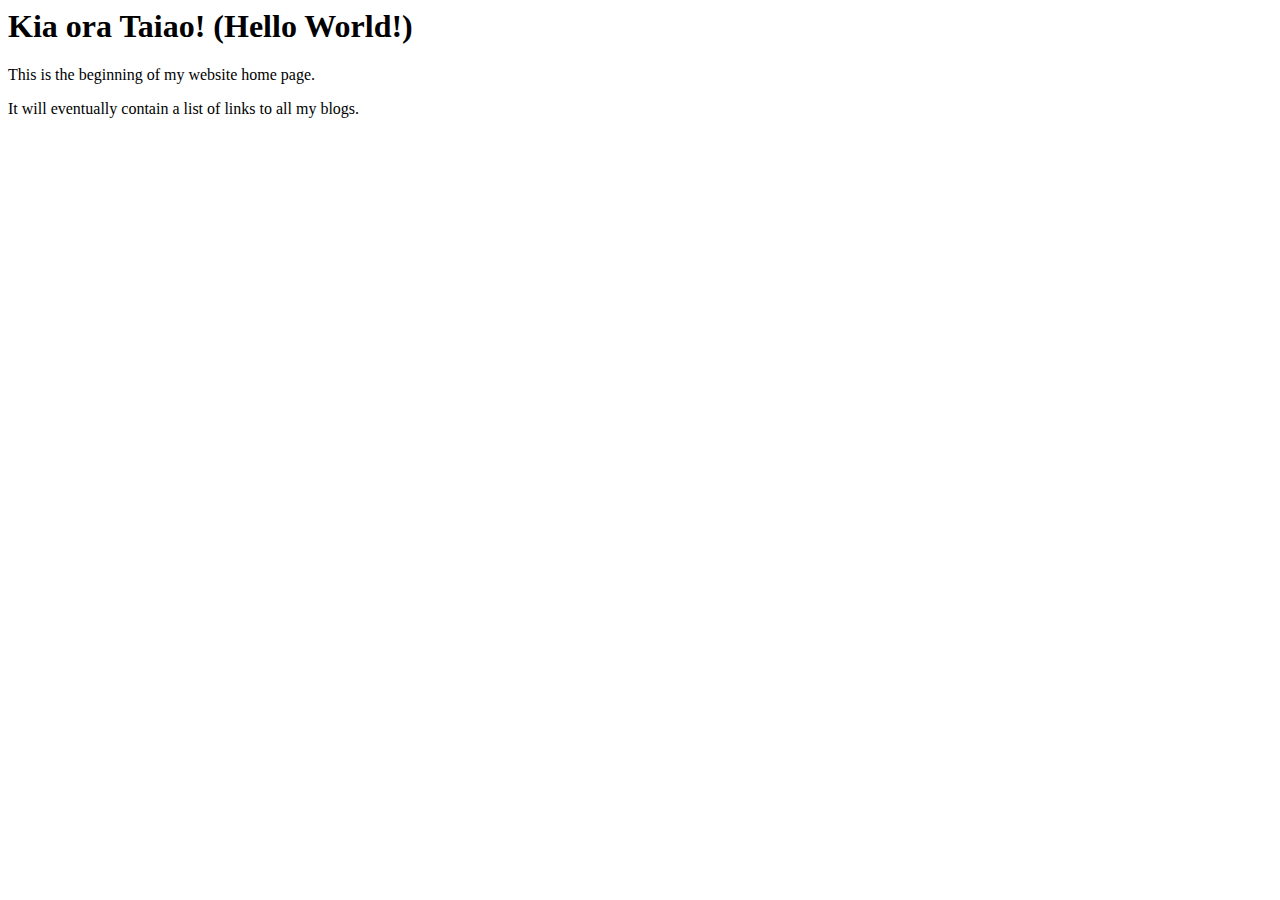
<file: index.html>
<html>
  <head>
    <title>My blog</title>
  <body>
    <h1>Kia ora Taiao! (Hello World!)</h1> 
    <p> This is the beginning of my website home page.</p>
    <p> It will eventually contain a list of links to all my blogs. </p>
  </body>
</html>
</file>
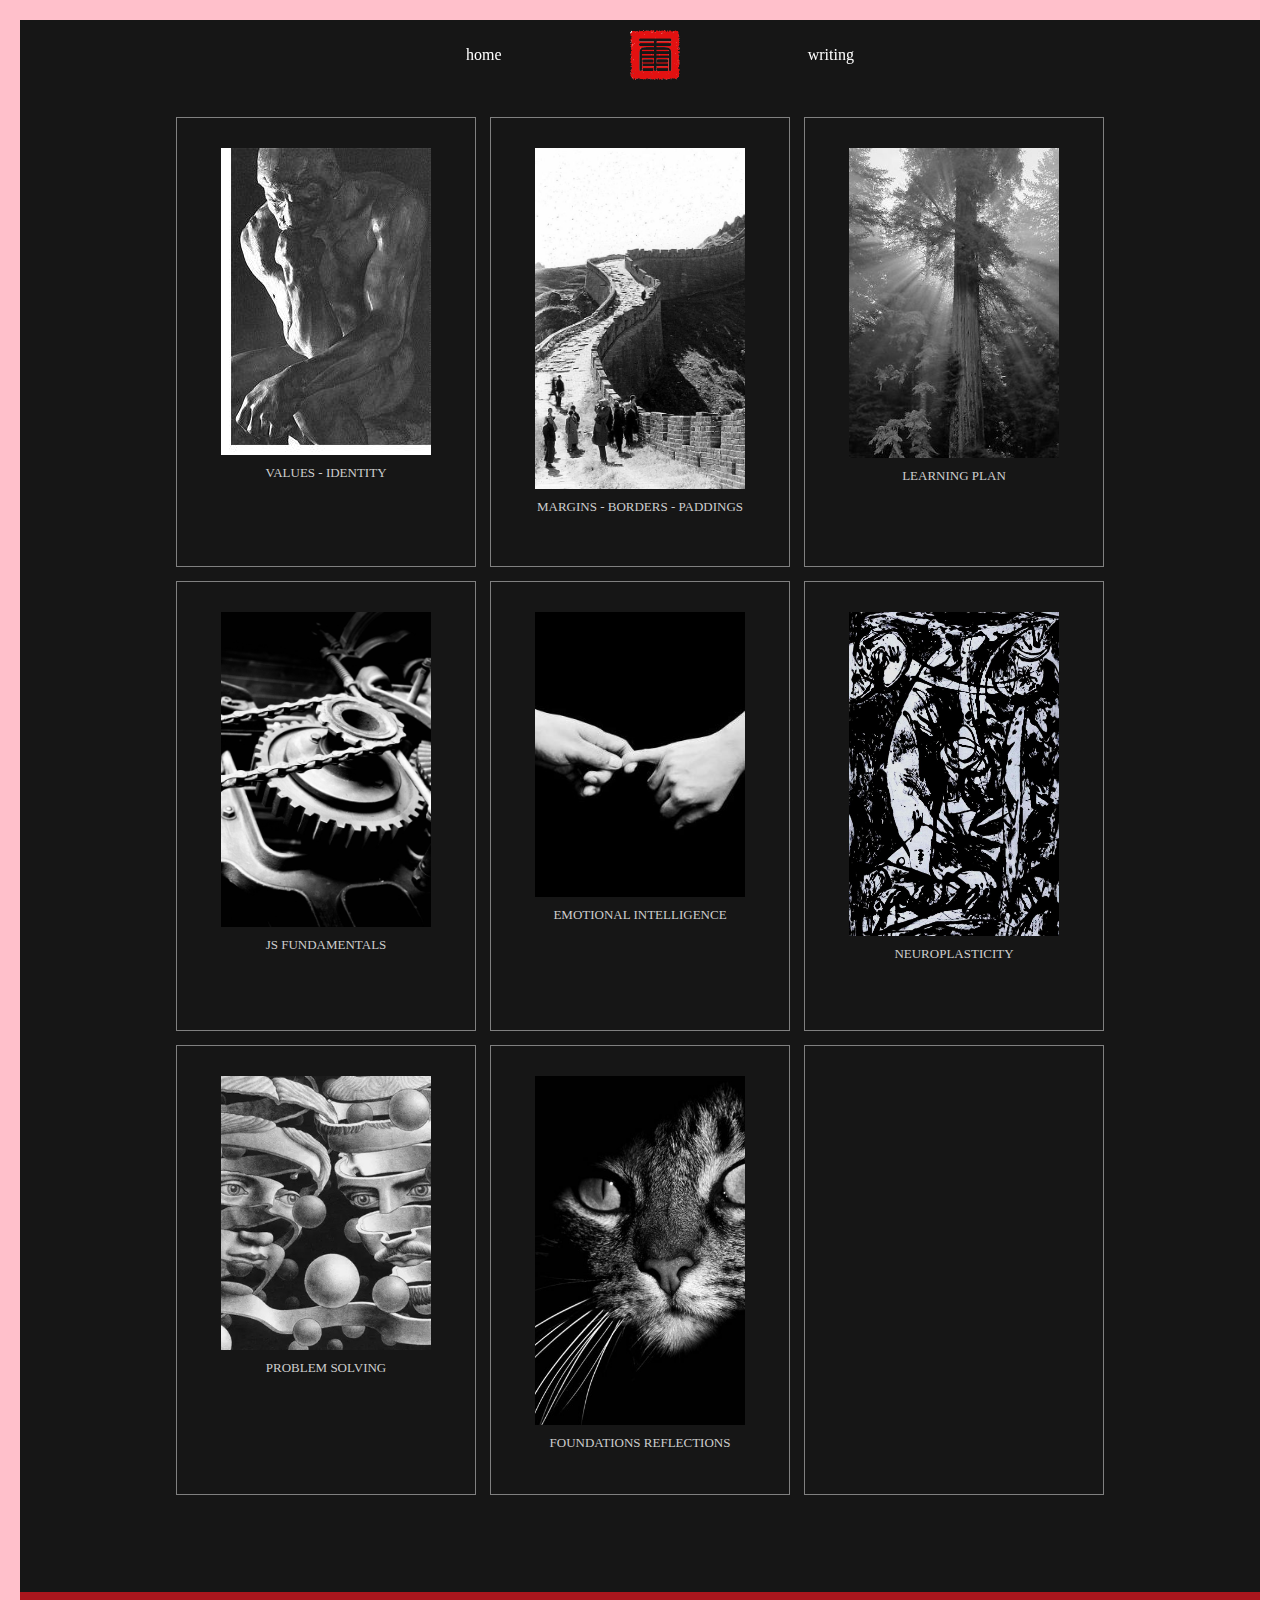
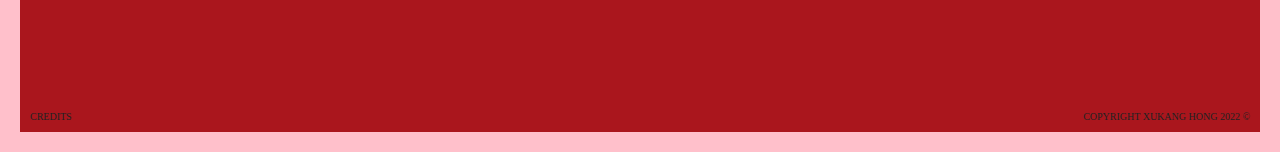
<file: blog.html>
<!DOCTYPE html>
<html lang="en">
    <head>
        <meta charset="utf-8">
        <meta name="viewport" content="width=device-width", initial-scale="1.0"/>
        <meta http-equiv="X-UA-Compatible" content="ie=edge">
        <title>Kang</title>
        <link rel="stylesheet" href="styles/blog.css">
    </head>
    <style>
        body {
          padding: 20px;
          color: white;
        }
        @media only screen and (max-width: 320px) {
          body {background: red;}
        }

        @media only screen and (min-width: 768px) {
          body {background: blue;}
        } 

        @media only screen and (min-width: 1200px) {
          body {background: pink;}
        }
    </style>
    <body id="blogBody">
        <div id = "nav">
            <div id="navtext">
                <a href ="index.html">home</a>
                <img class="logo" src="images/seal.png" alt="icon" style="height: 50px;">
                <a href ="blog.html">writing</a>
            </div>
        </div>
        <div class="outer">
            <div class="grid-container">
                <div class = "blogPost">
                    <a href="values-identity.html">
                        <div class="blogimg">
                            <img src="images/rodin.jpg" alt="blog image">
                        </div>
                        <div class ="blogTitle">
                            <p>VALUES - IDENTITY</p>
                        </div>
                    </a>
                </div>                    
                <div class = "blogPost">
                    <a href="html-css.html">
                        <div class="blogimg">
                            <img src="images/wall.jpg" alt="blog image">
                        </div>
                        <div class ="blogTitle">
                            <p>MARGINS - BORDERS - PADDINGS</p>
                        </div>
                    </a>
                </div>
                <div class = "blogPost">
                    <a href="learning-plan.html">
                        <div class="blogimg">
                            <img src="images/redwood.jpeg" alt="blog image">
                        </div>
                        <div class ="blogTitle">
                            <p>LEARNING PLAN</p>
                        </div>
                    </a>
                </div>
            
                <div class = "blogPost">
                    <a href="javascript-dom.html">
                        <div class="blogimg">
                        <img src="images/machine.jpg" alt="blog image">
                        </div>
                        <div class ="blogTitle">
                            <p>JS FUNDAMENTALS</p>
                        
                        </div>
                    </a>
                </div>
                <div class = "blogPost">
                    <a href="emotional-intelligence.html">
                        <div class="blogimg">
                        <img src="images/hands.jpg" alt="blog image">
                        </div>
                        <div class ="blogTitle">
                            <p>EMOTIONAL INTELLIGENCE</p>
        
                        </div>
                    </a>
                </div>
                <div class = "blogPost">
                    <a href="neuroplasticity.html">
                        <div class="blogimg">
                        <img src="images/pollock.jpg" alt="blog image">
                        </div>
                        <div class ="blogTitle">
                            <p>NEUROPLASTICITY</p>
                        </div>
                    </a>
                </div>
                <div class = "blogPost">
                    <a href="problem-solving.html">
                        <div class="blogimg">
                        <img src="images/escher.jpg" alt="blog image">
                        </div>
                        <div class ="blogTitle">
                            <p>PROBLEM SOLVING</p>
                        
                        </div>
                    </a>
                </div>
                <div class = "blogPost">
                    <a href="foundations-reflections.html">
                        <div class="blogimg">
                        <img src="images/cat.jpg" alt="blog image">
                        </div>
                        <div class ="blogTitle">
                            <p>FOUNDATIONS REFLECTIONS</p>
                        
                        </div>
                    </a>
                </div>
                <div class = "blogPost">
                <!-- 
                    <a href="#">
                        <div class="blogimg">
                        <img src="images/Dinosaur.jpg" alt="blog image">
                        </div>
                        <div class ="blogTitle">
                            <p>Lorem Ipsum is simply dummy text of</p>
                        
                        </div>
                    </a>
                -->
                </div>
            </div>
        </div>
        <section class="section five">
            <footer>
                <a id='credits' href="credits.html">CREDITS</a>
                <p>COPYRIGHT XUKANG HONG 2022 &copy; </p>
            </footer>
        </section>
    </body>
</html>
</file>
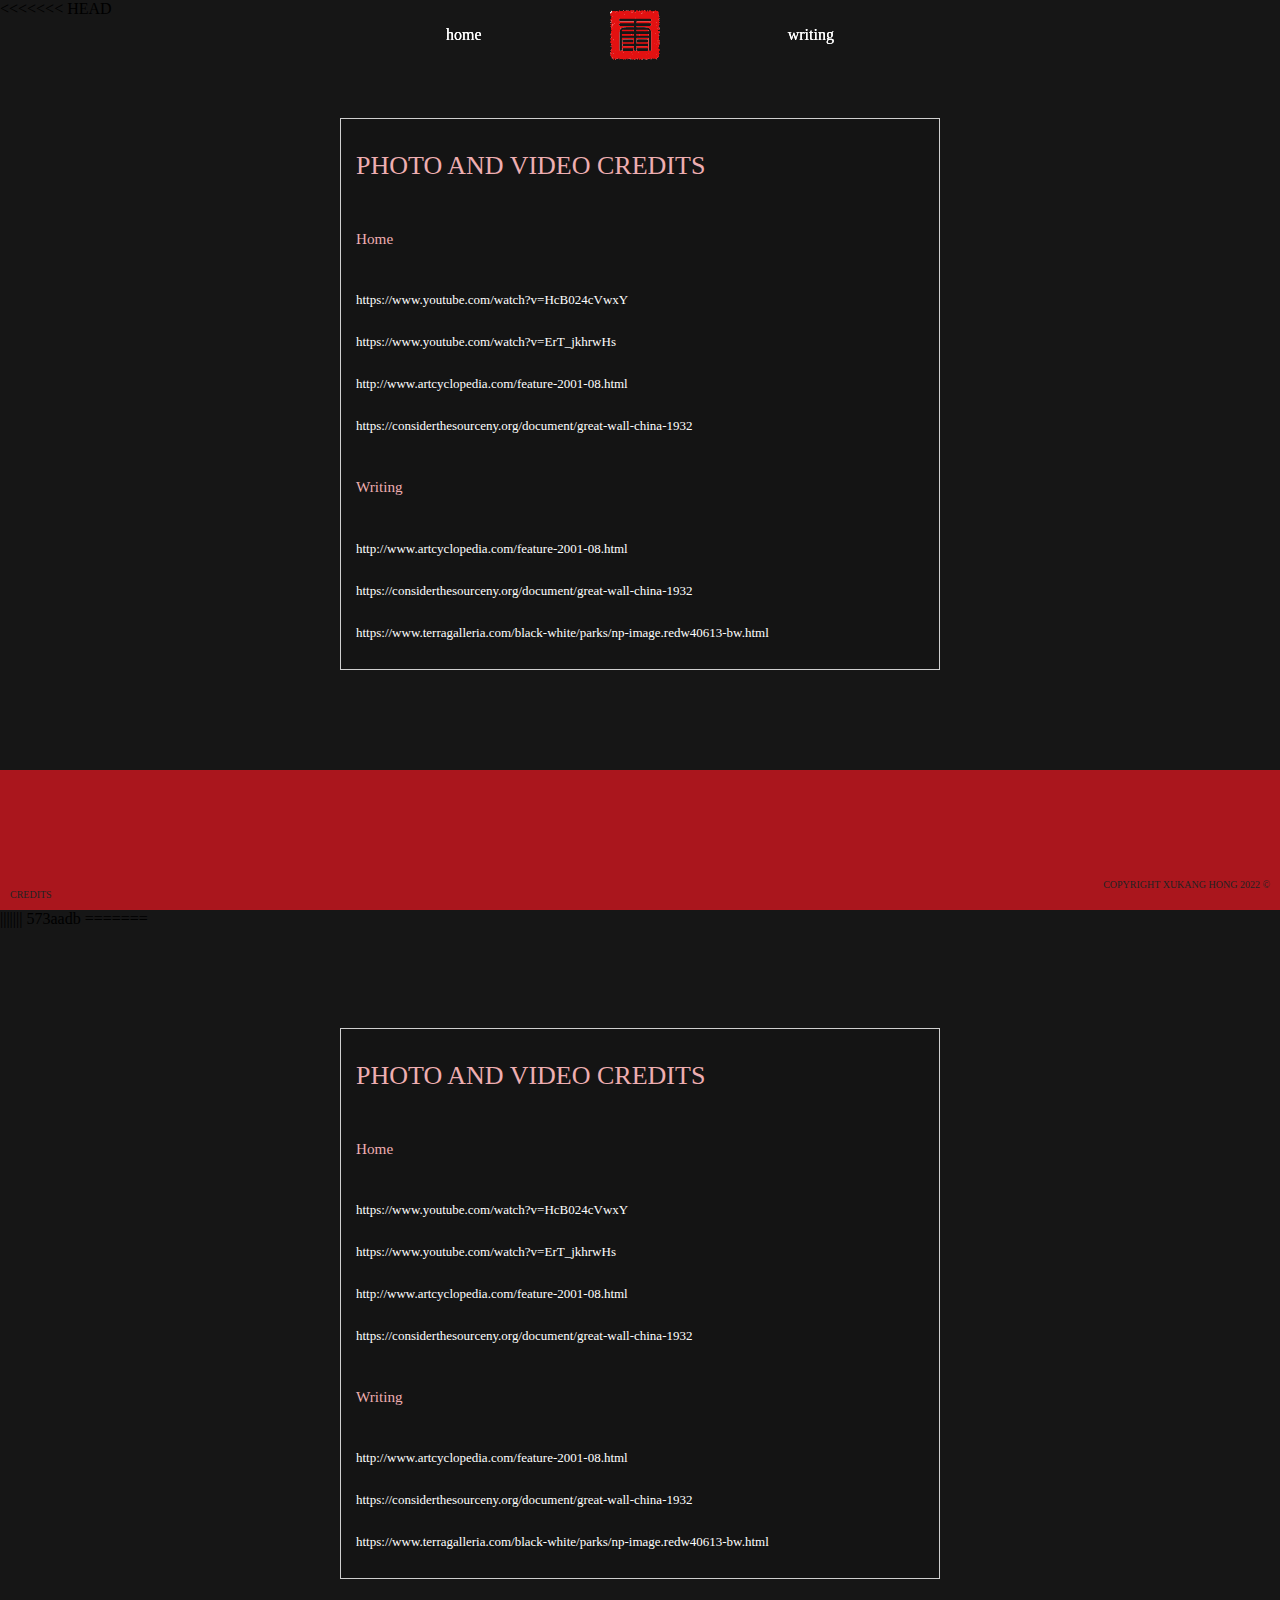
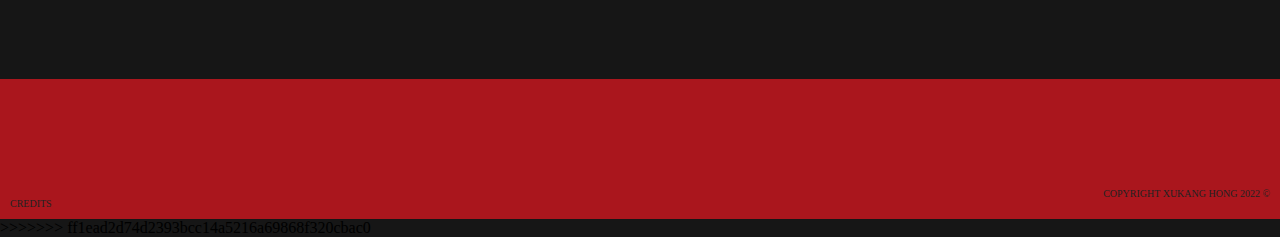
<file: credits.html>
<<<<<<< HEAD
<!DOCTYPE html>
<html lang="en">
    <head>
        <meta charset="utf-8">
        <meta name="viewport" content="width=device-width", initial-scale="1.0"/>
        <meta http-equiv="X-UA-Compatible" content="ie=edge">
        <link rel="stylesheet" href="styles/blogpost.css">
        <title>kang</title>
    </head>
    <body>
        <div id = "nav">
            <div id="navtext">
                <a href ="index.html">home</a>
                <img class="logo" src="images/seal.png" alt="icon" style="height: 50px;">
                <a href ="blog.html">writing</a>
            </div>
        </div>
        <div class="container">
            <div class="blogtext">
                <h1>PHOTO AND VIDEO CREDITS</h1>
                <br>
                <h3>Home</h3>
                <br>
                <p>https://www.youtube.com/watch?v=HcB024cVwxY</p>
                <p>https://www.youtube.com/watch?v=ErT_jkhrwHs</p>
                <p>http://www.artcyclopedia.com/feature-2001-08.html</p>
                <p>https://considerthesourceny.org/document/great-wall-china-1932</p>
                <br>
                <h3>Writing</h3>
                <br>
                <p>http://www.artcyclopedia.com/feature-2001-08.html</p>
                <p>https://considerthesourceny.org/document/great-wall-china-1932</p>
                <p>https://www.terragalleria.com/black-white/parks/np-image.redw40613-bw.html</p>
            </div>
        </div>
        <section class="section five">
            <footer>
                <a id="credits" href="#">CREDITS</a> 
                <p>COPYRIGHT XUKANG HONG 2022 &copy; </p>
            </footer>
        </section>
    </body>
</html>
||||||| 573aadb
=======
<!DOCTYPE html>
<html lang="en">
    <head>
        <meta charset="utf-8">
        <meta name="viewport" content="width=device-width", initial-scale="1.0"/>
        <meta http-equiv="X-UA-Compatible" content="ie=edge">
        <link rel="stylesheet" href="styles/blogpost.css">
        <title>kang</title>
    </head>
    <body>
        <div id = "nav">
            <div id="navtext">
                <a href ="index.html">home</a>
                <img class="logo" src="images/seal.png" alt="icon" style="height: 50px;">
                <a href ="blog.html">writing</a>
            </div>
        </div>
        <div class="container">
            <div class="blogtext">
                <h1>PHOTO AND VIDEO CREDITS</h1>
                <br>
                <h3>Home</h3>
                <br>
                <p>https://www.youtube.com/watch?v=HcB024cVwxY</p>
                <p>https://www.youtube.com/watch?v=ErT_jkhrwHs</p>
                <p>http://www.artcyclopedia.com/feature-2001-08.html</p>
                <p>https://considerthesourceny.org/document/great-wall-china-1932</p>
                <br>
                <h3>Writing</h3>
                <br>
                <p>http://www.artcyclopedia.com/feature-2001-08.html</p>
                <p>https://considerthesourceny.org/document/great-wall-china-1932</p>
                <p>https://www.terragalleria.com/black-white/parks/np-image.redw40613-bw.html</p>
            </div>
        </div>
        <section class="section five">
            <footer>
                <a id="credits" href="credits.html">CREDITS</a> 
                <p>COPYRIGHT XUKANG HONG 2022 &copy; </p>
            </footer>
        </section>
    </body>
</html>
>>>>>>> ff1ead2d74d2393bcc14a5216a69868f320cbac0
</file>
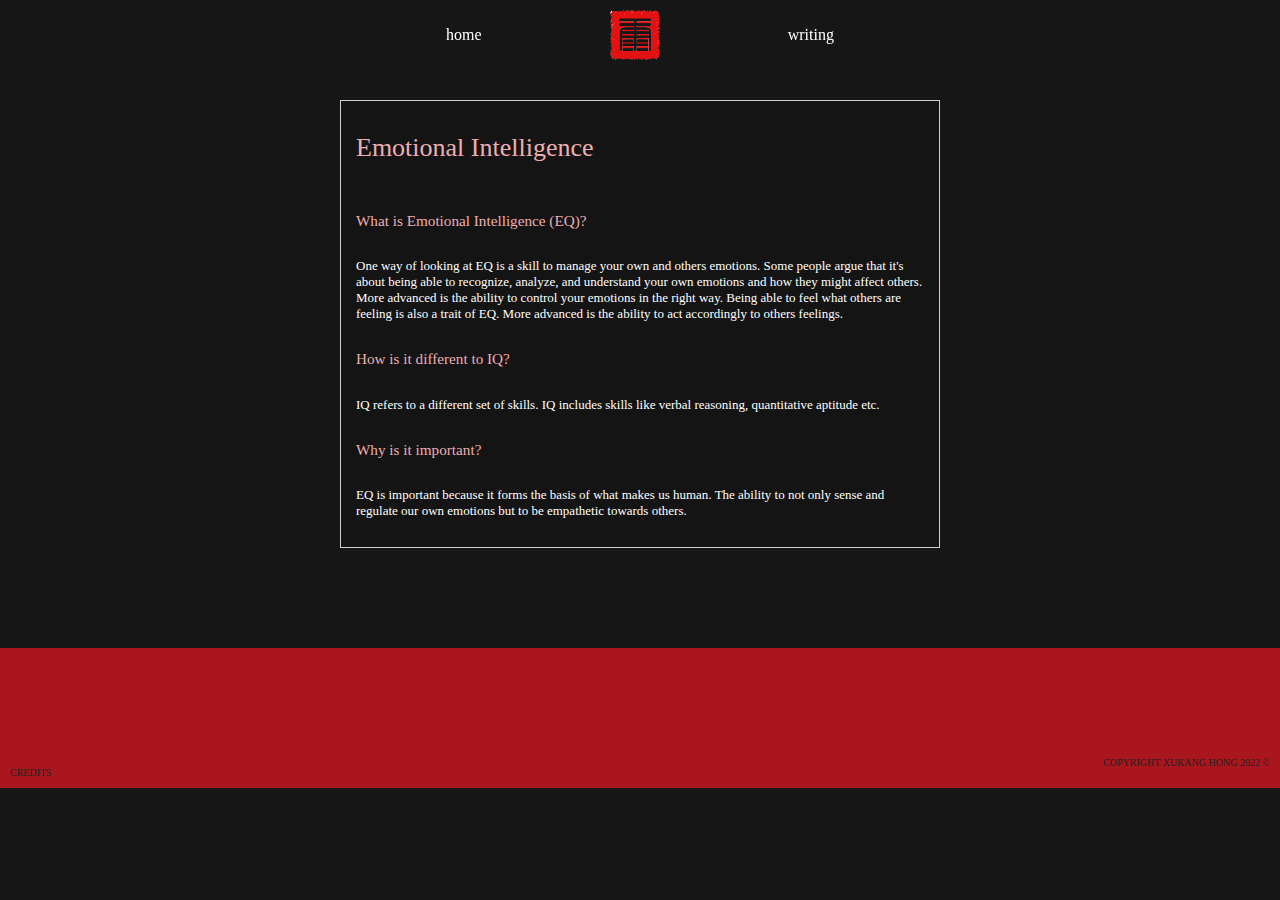
<file: emotional-intelligence.html>
<!DOCTYPE html>
<html lang="en">
    <head>
        <meta charset="utf-8">
        <meta name="viewport" content="width=device-width", initial-scale="1.0"/>
        <meta http-equiv="X-UA-Compatible" content="ie=edge">
        <link rel="stylesheet" href="styles/blogpost.css">
        <title>kang</title>
    </head>
    <body>
        <div id = "nav">
            <div id="navtext">
                <a href ="index.html">home</a>
                <img class="logo" src="images/seal.png" alt="icon" style="height: 50px;">
                <a href ="blog.html">writing</a>
            </div>
        </div>
        <div class="container">
            <div class="blogtext">
                <h1>Emotional Intelligence</h1>
                <br>
                <h3>What is Emotional Intelligence (EQ)?</h3>
                <p>One way of looking at EQ is a skill to manage your own and others emotions. Some people argue that it's about being able to recognize, analyze, and understand your own emotions and how they might affect others. More advanced is the ability to control your emotions in the right way. Being able to feel what others are feeling is also a trait of EQ. 
                    More advanced is the ability to act accordingly to others feelings.</p>
                <h3>How is it different to IQ?</h3>
                <p>IQ refers to a different set of skills. IQ includes skills
                     like verbal reasoning, quantitative aptitude etc.</p>
                <h3>Why is it important?</h3>   
                <p>EQ is important because it forms the basis of what makes us human. The ability to not only sense 
                    and regulate our own emotions but to be empathetic towards others. </p>
            </div>
        </div>
        <section class="section five">
            <footer>
                <a id="credits" href="credits.html">CREDITS</a> 
                <p>COPYRIGHT XUKANG HONG 2022 &copy; </p>
            </footer>
        </section>
    </body>
</html>
</file>
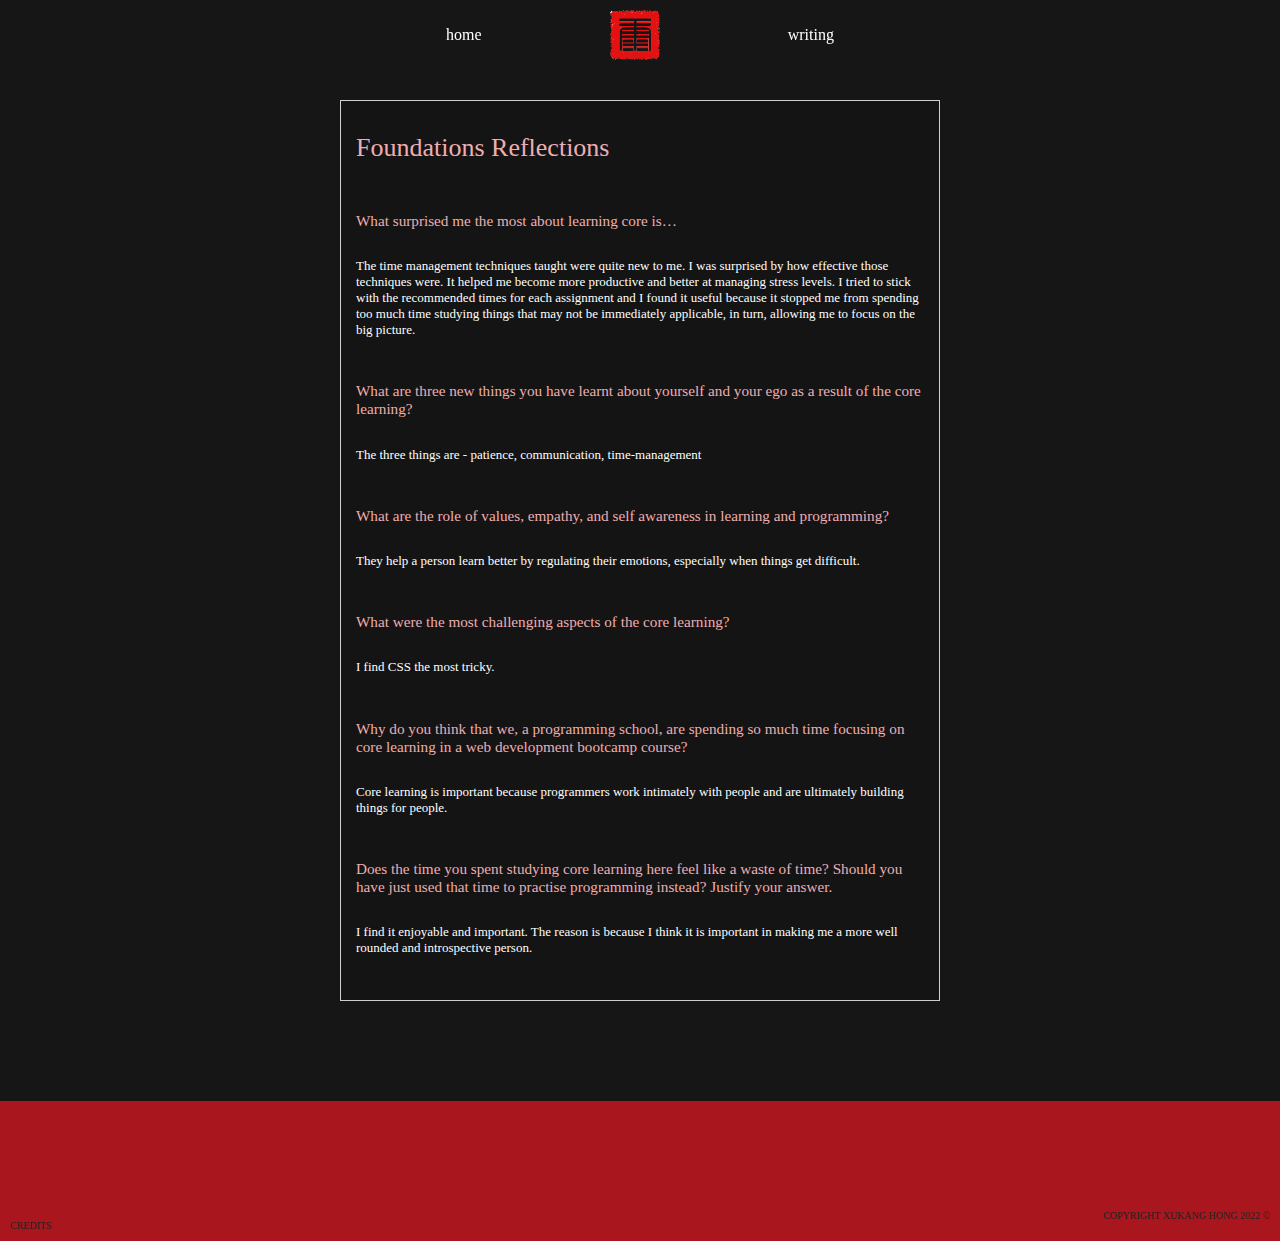
<file: foundations-reflections.html>
<!DOCTYPE html>
<html lang="en">
    <head>
        <meta charset="utf-8">
        <meta name="viewport" content="width=device-width", initial-scale="1.0"/>
        <meta http-equiv="X-UA-Compatible" content="ie=edge">
        <link rel="stylesheet" href="styles/blogpost.css">
        <title>kang</title>
    </head>
    <body>
        <div id = "nav">
            <div id="navtext">
                <a href ="index.html">home</a>
                <img class="logo" src="images/seal.png" alt="icon" style="height: 50px;">
                <a href ="blog.html">writing</a>
            </div>
        </div>
        <div class="container">
            <div class="blogtext">
                <h1>Foundations Reflections</h1>   
                <br>
                <h3>What surprised me the most about learning core is… </h3>
                <p>The time management techniques taught were quite new to me. I was surprised by how effective those techniques were. It helped me become more productive and better at managing stress levels. I tried to stick with the recommended times for each assignment and I found it useful because it stopped me from spending too much time studying things that may not be immediately applicable, in turn, allowing me to focus on the big picture. </p>
                <br>
                <h3>What are three new things you have learnt about yourself and your ego as a result of the core learning?</h3>
                <p>The three things are - patience, communication, time-management</p>
                <br>
                <h3>What are the role of values, empathy, and self awareness in learning and programming?</h3>
                <p>They help a person learn better by regulating their emotions, especially when things get difficult. </p>
                <br>
                <h3>What were the most challenging aspects of the core learning?</h3>
                <p>I find CSS the most tricky.</p>
                <br>
                <h3>Why do you think that we, a programming school, are spending so much time focusing on core learning in a web development bootcamp course?</h3>
                <p>Core learning is important because programmers work intimately with people and are ultimately building things for people. </p>
                <br>
                <h3>Does the time you spent studying core learning here feel like a waste of time? Should you have just used that time to practise programming instead? Justify your answer.</h3>
                <p>I find it enjoyable and important. The reason is because I think it is important in making me a more well rounded and introspective person.</p>
                <br>
            </div>  
        </div>
        <section class="section five">
            <footer>
                <a id="credits" href="credits.html">CREDITS</a> 
                <p>COPYRIGHT XUKANG HONG 2022 &copy; </p>
            </footer>
        </section>
    </body>
</html>
</file>
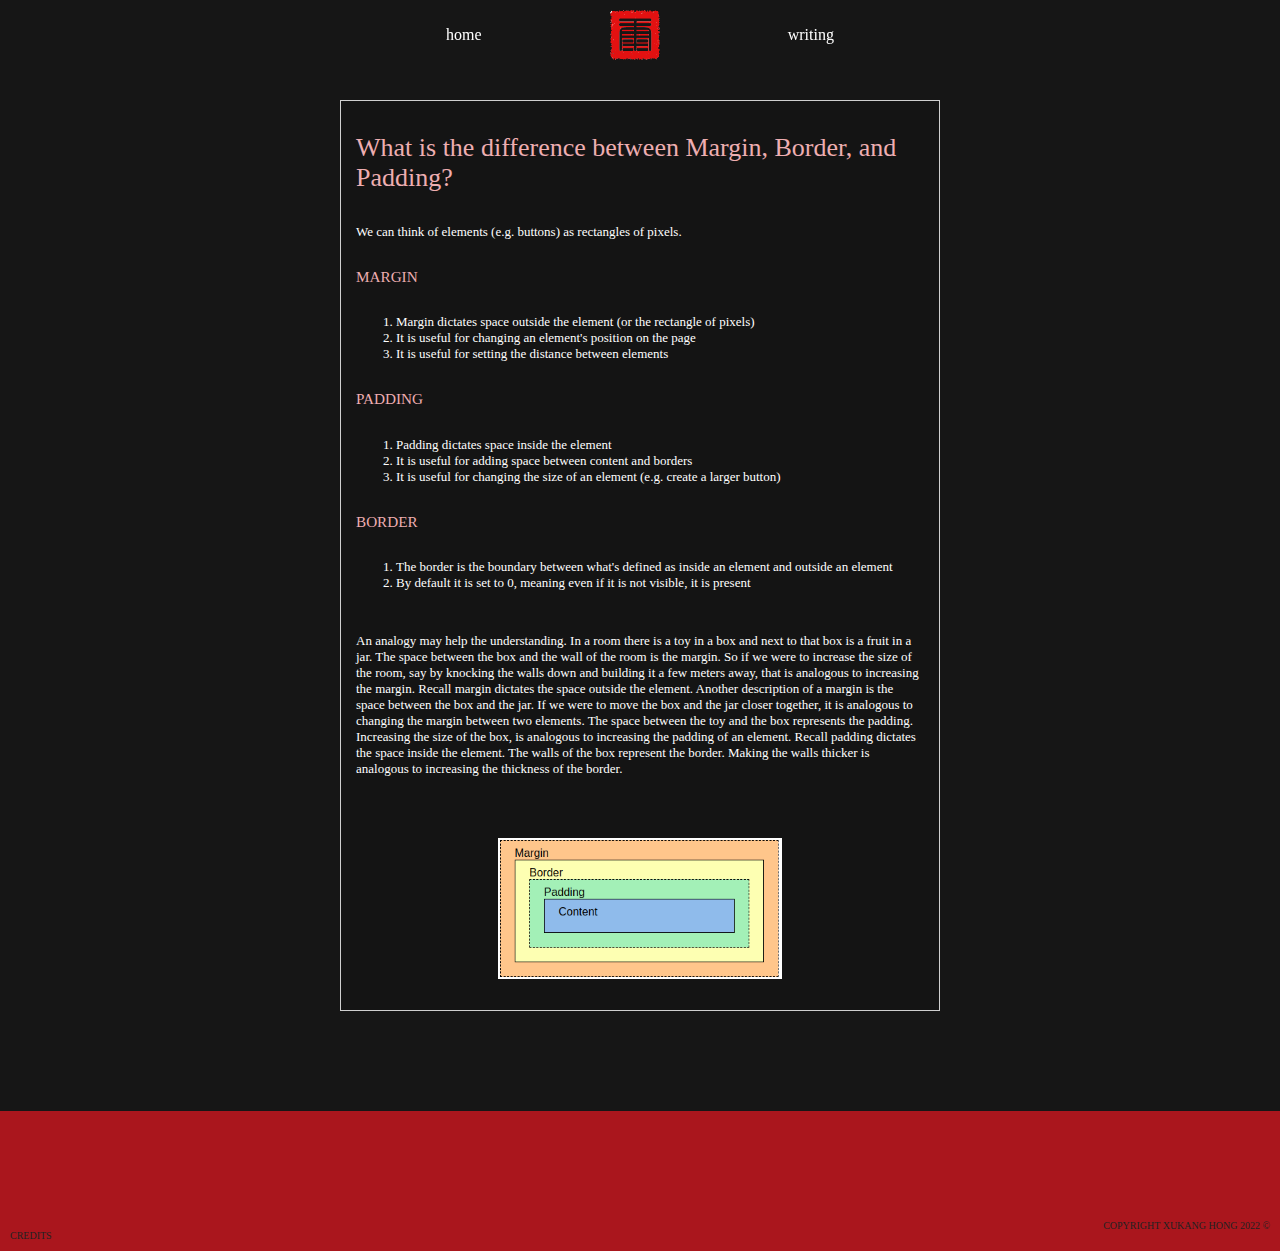
<file: html-css.html>
<!DOCTYPE html>
<html lang="en">
    <head>
        <meta charset="utf-8">
        <meta name="viewport" content="width=device-width", initial-scale="1.0"/>
        <meta http-equiv="X-UA-Compatible" content="ie=edge">
        <link rel="stylesheet" href="styles/blogpost.css">
        <title>kang</title>
    </head>
    <body>
        <div id = "nav">
            <div id="navtext">
                <a href ="index.html">home</a>
                <img class="logo" src="images/seal.png" alt="icon" style="height: 50px;">
                <a href ="blog.html">writing</a>
            </div>
        </div>
        <div class="container">
            <div class="blogtext">
                <h1>What is the difference between Margin, Border, and Padding? </h1>
                <p> We can think of elements (e.g. buttons) as rectangles of pixels.</p>
                <h3>MARGIN</h3>
                <ol>
                    <li>Margin dictates space outside the element (or the rectangle of pixels)</li>
                    <li>It is useful for changing an element's position on the page</li>
                    <li>It is useful for setting the distance between elements</li>
                </ol>
                <h3>PADDING</h3>
                <ol>
                    <li>Padding dictates space inside the element</li>
                    <li>It is useful for adding space between content and borders</li>
                    <li>It is useful for changing the size of an element (e.g. create a larger button)</li>
                </ol>
                <h3>BORDER</h3>
                <ol>
                    <li>The border is the boundary between what's defined as inside an element and outside an element</li>
                    <li>By default it is set to 0, meaning even if it is not visible, it is present</li>
                </ol>
                <br>
                <p> An analogy may help the understanding. In a room there is a toy in a box and next to that box is a fruit in a jar. 
                    The space between the box and the wall of the room is the margin. So if we were to increase the size of the room, say by knocking the walls down and building it a few meters away, that is 
                    analogous to increasing the margin. Recall margin dictates the space outside the element. Another description of a margin is the space between the box and the jar.
                    If we were to move the box and the jar closer together, it is analogous to changing the margin between two elements. The space between the toy and the box represents the padding. Increasing 
                    the size of the box, is analogous to increasing the padding of an element. Recall padding dictates the space inside the element.
                    The walls of the box represent the border. Making the walls thicker is analogous to increasing the thickness of the border.</p>
                <br>
                <br>
                <br>
                <img src="images/boxmodel.png" alt="Box-model Diagram" style="width:50%; margin-left: auto; margin-right: auto; "> 
                <br>
            </div>
        </div>
        <section class="section five">
            <footer>
                <a id="credits" href="credits.html">CREDITS</a> 
                <p>COPYRIGHT XUKANG HONG 2022 &copy; </p>
            </footer>
        </section>
    </body>
</html>
</file>
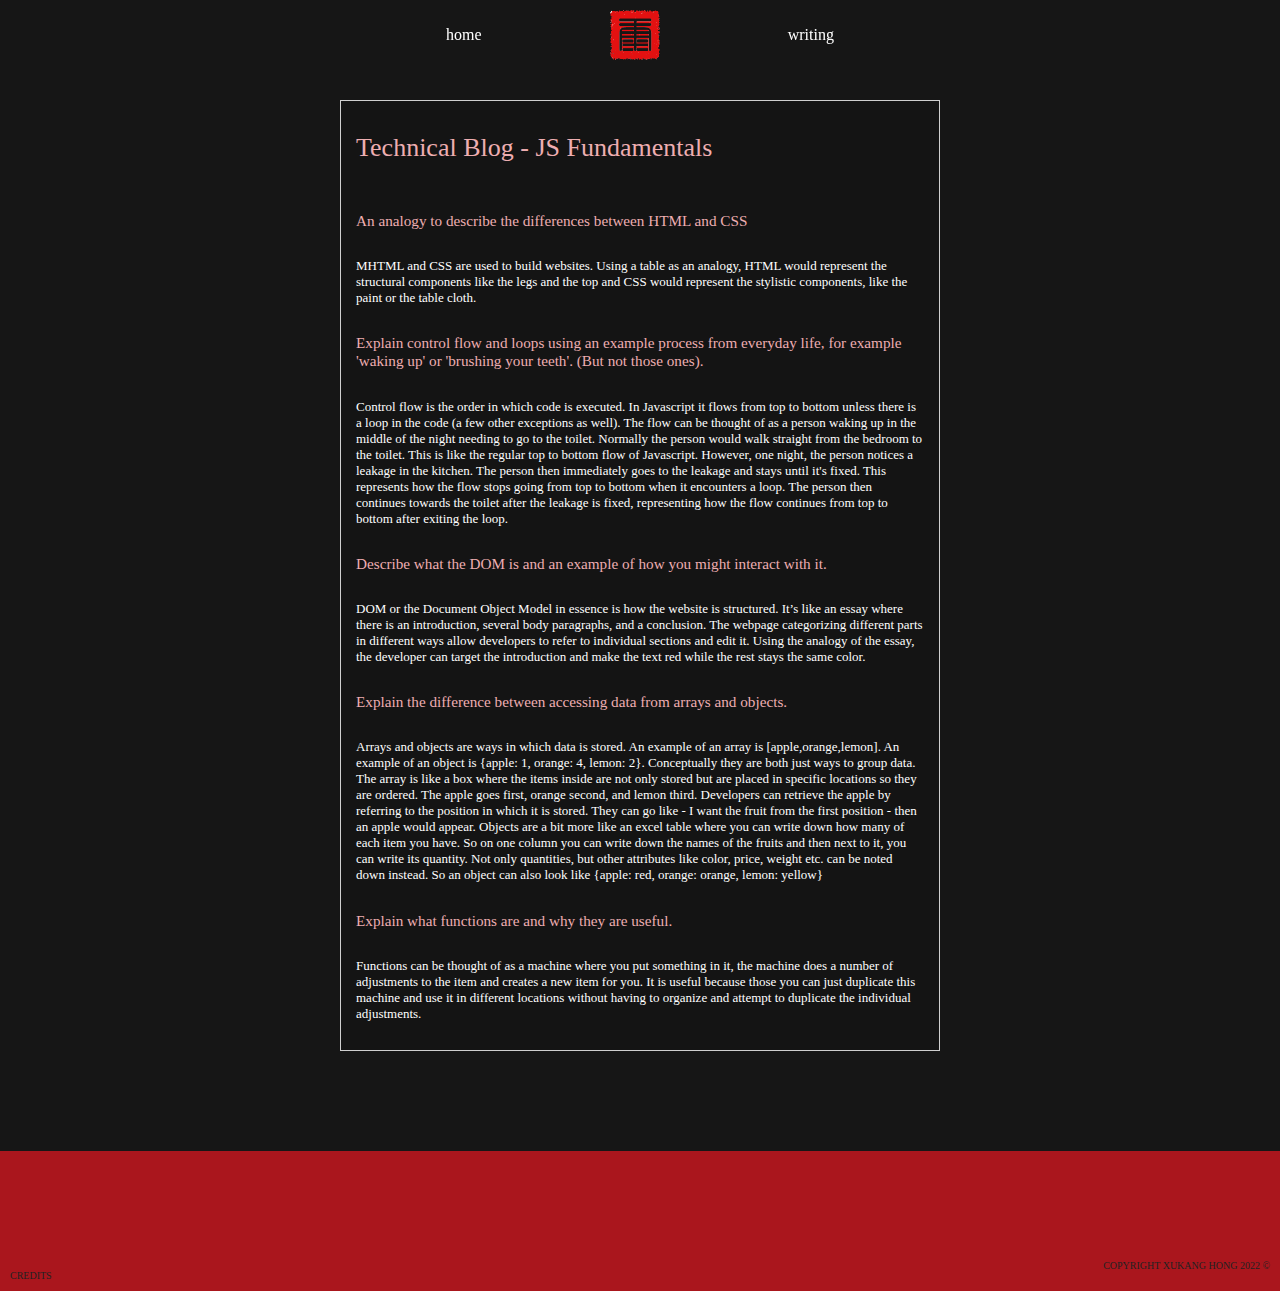
<file: javascript-dom.html>
<!DOCTYPE html>
<html lang="en">
    <head>
        <meta charset="utf-8">
        <meta name="viewport" content="width=device-width", initial-scale="1.0"/>
        <meta http-equiv="X-UA-Compatible" content="ie=edge">
        <link rel="stylesheet" href="styles/blogpost.css">
        <title>kang</title>
    </head>
    <body>
        <div id = "nav">
            <div id="navtext">
                <a href ="index.html">home</a>
                <img class="logo" src="images/seal.png" alt="icon" style="height: 50px;">
                <a href ="blog.html">writing</a>
            </div>
        </div>
        <div class="container">
            <div class="blogtext">
                <h1>Technical Blog - JS Fundamentals</h1>
                <br>
                <h3>An analogy to describe the differences between HTML and CSS</h3>
                <p>MHTML and CSS are used to build websites. Using a table as an analogy, HTML would represent the structural components like the legs and the top and CSS 
                    would represent the stylistic components, like the paint or the table cloth. </p>
                <h3>Explain control flow and loops using an example process from everyday life, for example 'waking up' or 'brushing your teeth'. (But not those ones).</h3>
                <p>Control flow is the order in which code is executed. In Javascript it flows from top to bottom unless there is a loop in the code (a few other exceptions as well). The flow can be thought of as a person waking up in the middle of the night needing to go to the toilet. Normally the person would walk straight from the bedroom to the toilet. This is like the regular top to bottom flow of Javascript. However, one night, the person notices a leakage in the kitchen. The person then immediately goes to the leakage and stays until it's fixed. This represents how the flow stops going from top to bottom when it encounters a loop. The person then continues towards the toilet after the leakage is fixed, 
                    representing how the flow continues from top to bottom after exiting the loop. </p>
                <h3>Describe what the DOM is and an example of how you might interact with it.</h3>   
                <p>DOM or the Document Object Model in essence is how the website is structured. It’s like an essay where there is an introduction, several body paragraphs, and a conclusion.  The webpage categorizing different parts in different ways allow developers to refer to individual sections and edit it. Using the analogy of the essay, the developer can target 
                    the introduction and make the text red while the rest stays the same color. </p>
                <h3>Explain the difference between accessing data from arrays and objects.</h3>
                <p>Arrays and objects are ways in which data is stored. An example 
                    of an array is [apple,orange,lemon]. An example of an object is {apple: 1, orange: 4, lemon: 2}.
                    Conceptually they are both just ways to group data. The array 
                    is like a box where the items inside are not only stored but are 
                    placed in specific locations so they are ordered. The apple goes 
                    first, orange second, and lemon third. Developers can retrieve 
                    the apple by referring to the position in which it is stored. 
                    They can go like - I want the fruit from the first position - then an apple would appear. Objects are a bit 
                    more like an excel table where you can write down how many of each item you have. 
                    So on one column you can write down the names of the fruits and then next to it, 
                    you can write its quantity. Not only quantities, but other attributes like color,
                     price, weight etc. can be noted down instead. So an object can also look like 
                     {apple: red, orange: orange, lemon: yellow} 
                     </p>
                <h3>Explain what functions are and why they are useful.</h3>
                <p>Functions can be thought of as a machine where you put something in it, the machine does a number of adjustments to the item and creates a new item for you. It is useful because those you can just duplicate this machine and use it in different locations
                     without having to organize and attempt to duplicate the individual adjustments.</p>
            </div>
        </div>
        <section class="section five">
            <footer>
                <a id="credits" href="credits.html">CREDITS</a> 
                <p>COPYRIGHT XUKANG HONG 2022 &copy; </p>
            </footer>
        </section>
    </body>
</html>
</file>
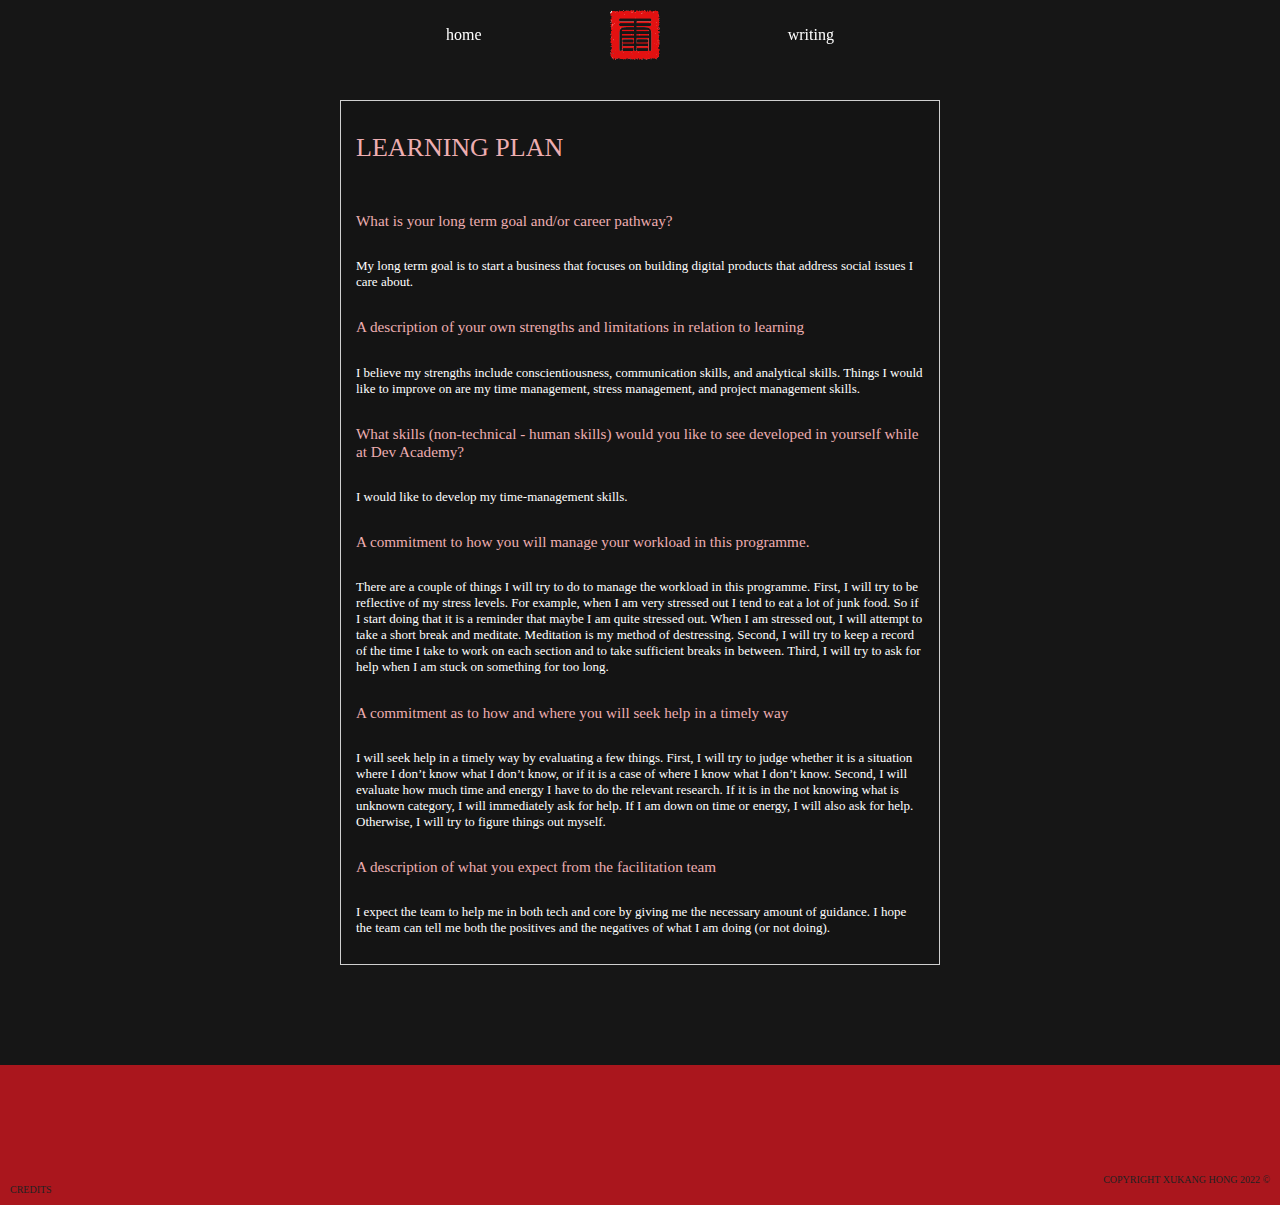
<file: learning-plan.html>
<!DOCTYPE html>
<html lang="en">
    <head>
        <meta charset="utf-8">
        <meta name="viewport" content="width=device-width", initial-scale="1.0"/>
        <meta http-equiv="X-UA-Compatible" content="ie=edge">
        <link rel="stylesheet" href="styles/blogpost.css">
        <title>kang</title>
    </head>
    <body>
        <div id = "nav">
            <div id="navtext">
                <a href ="index.html">home</a>
                <img class="logo" src="images/seal.png" alt="icon" style="height: 50px;">
                <a href ="blog.html">writing</a>
            </div>
        </div>
        <div class="container">
            <div class="blogtext">
                <h1>LEARNING PLAN</h1>
                <br>
                <h3>What is your long term goal and/or career pathway?</h3>
                <p>My long term goal is to start a business that focuses on building digital 
                    products that address social issues I care about.</p>
                <h3>A description of your own strengths and limitations in relation to learning</h3>
                <p>I believe my strengths include conscientiousness, communication skills, and 
                    analytical skills. Things I would like to improve on are my time management, 
                    stress management, and project  management skills.</p>
                <h3>What skills (non-technical - human skills) would you like to see developed 
                    in yourself while at Dev Academy?</h3>   
                <p>I would like to develop my time-management skills.</p>
                <h3>A commitment to how you will manage your workload in this programme.</h3>
                <p>There are a couple of things I will try to do to manage the workload in this 
                    programme. First, I will try to be reflective of my stress levels. For example,
                    when I am very stressed out I tend to eat a lot of junk food. So if I start 
                    doing that it is a reminder that maybe I am quite stressed out. When I am 
                    stressed out, I will attempt to take a short break and meditate. Meditation 
                    is my method of destressing. Second, I will try to keep a record of the time 
                    I take to work on each section and to take sufficient breaks in between. 
                    Third, I will try to ask for help when I am stuck on something for too long. </p>
                <h3>A commitment as to how and where you will seek help in a timely way</h3>
                <p>I will seek help in a timely way by evaluating a few things. First, I will 
                    try to judge whether it is a situation where I don’t know what I don’t know,
                    or if it is a case of where I know what I don’t know. Second, I will evaluate
                    how much time and energy I have to do the relevant research. If it is in the not knowing what is unknown category, I will immediately 
                    ask for help. If I am down on time or energy, I will also ask for help. Otherwise, 
                    I will try to figure things out myself.</p>
                <h3>A description of what you expect from the facilitation team</h3>
                <p>I expect the team to help me in both tech and core by giving me the necessary 
                    amount of guidance. I hope the team can tell me both the positives and the 
                    negatives of what I am doing (or not doing).</p>
            </div>
        </div>
        <section class="section five">
            <footer>
                <a id="credits" href="#">CREDITS</a> 
                <p>COPYRIGHT XUKANG HONG 2022 &copy; </p>
            </footer>
        </section>
    </body>
</html>
</file>
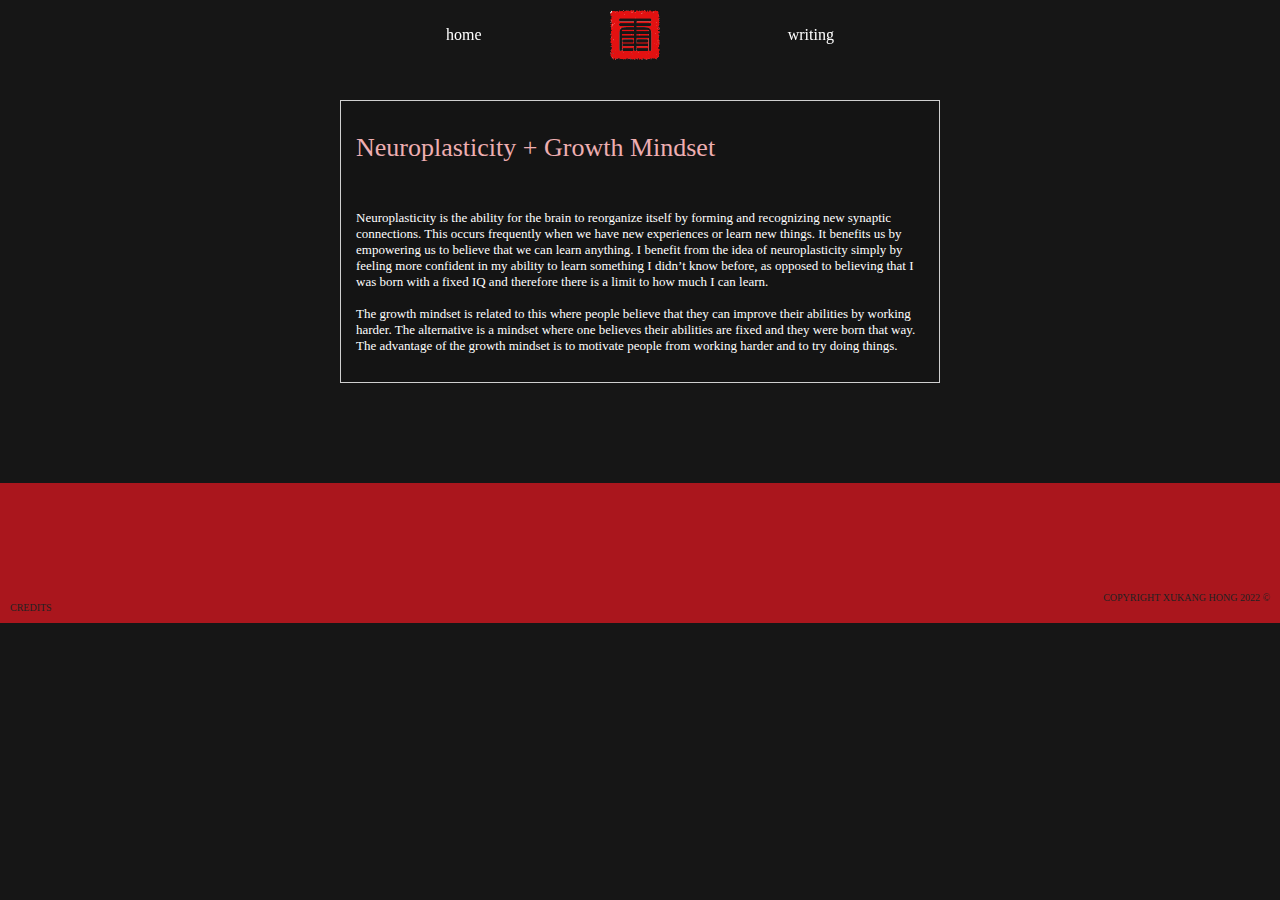
<file: neuroplasticity.html>
<!DOCTYPE html>
<html lang="en">
    <head>
        <meta charset="utf-8">
        <meta name="viewport" content="width=device-width", initial-scale="1.0"/>
        <meta http-equiv="X-UA-Compatible" content="ie=edge">
        <link rel="stylesheet" href="styles/blogpost.css">
        <title>kang</title>
    </head>
    <body>
        <div id = "nav">
            <div id="navtext">
                <a href ="index.html">home</a>
                <img class="logo" src="images/seal.png" alt="icon" style="height: 50px;">
                <a href ="blog.html">writing</a>
            </div>
        </div>
        <div class="container">
            <div class="blogtext">
                <h1>Neuroplasticity + Growth Mindset</h1>
                <br>
                <p>Neuroplasticity is the ability for the brain to reorganize itself by forming and recognizing new synaptic connections. This occurs frequently when we have new experiences or learn new things. It benefits us by empowering us to believe that we can learn anything. I benefit from the idea of neuroplasticity simply by feeling more confident in my ability to learn something I didn’t know before, as opposed to believing that I was born with a fixed IQ and therefore there is a limit to how much I can learn. <br><br> The growth mindset is related to this where people believe that they can improve their abilities by working harder. The alternative is a mindset where one believes their abilities are fixed and they were born that way. The advantage of the growth mindset is to motivate people from working harder and to try doing things. </p>
            </div>
        </div>
        <section class="section five">
            <footer>
                <a id="credits" href="credits.html">CREDITS</a> 
                <p>COPYRIGHT XUKANG HONG 2022 &copy; </p>
            </footer>
        </section>
    </body>
</html>
</file>
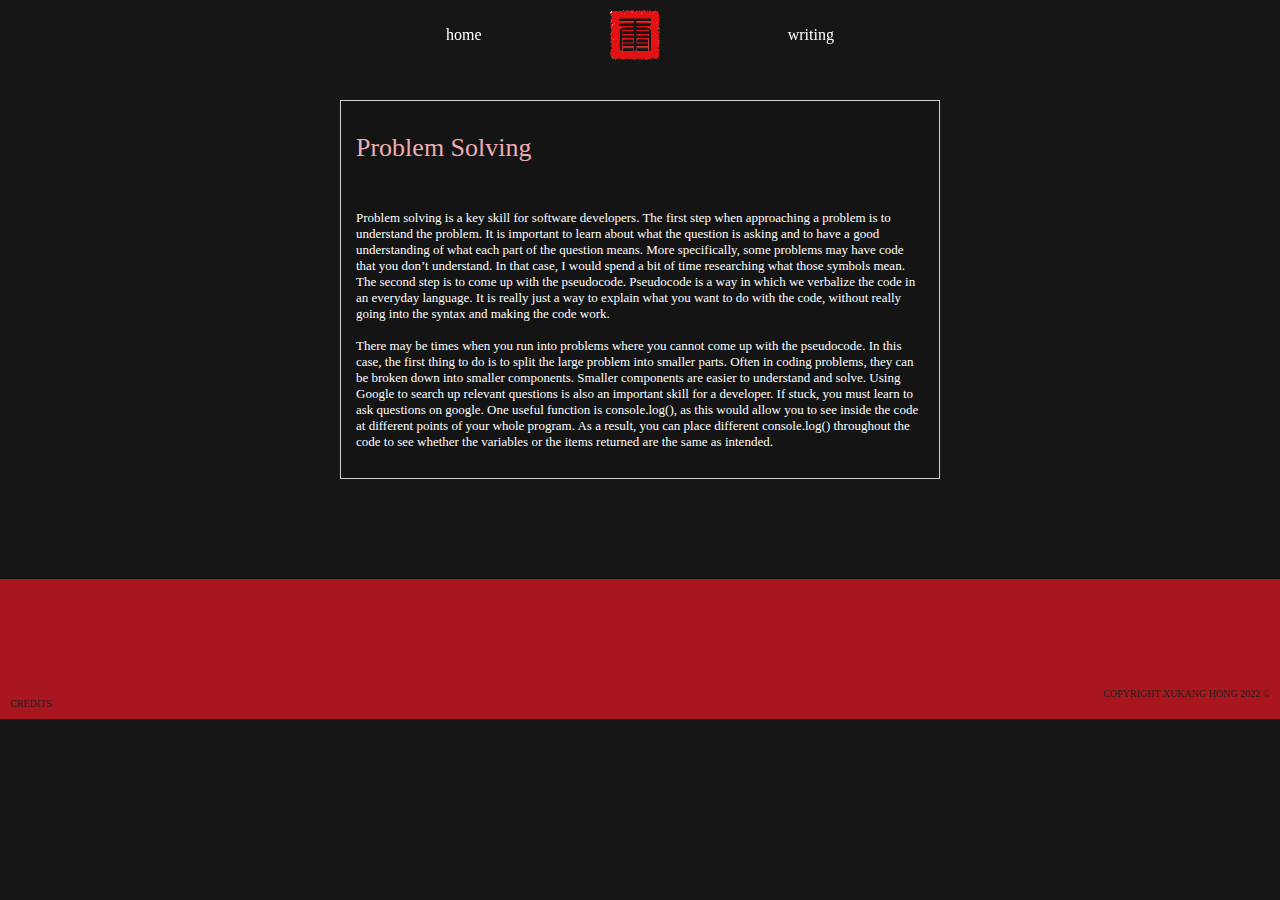
<file: problem-solving.html>
<!DOCTYPE html>
<html lang="en">
    <head>
        <meta charset="utf-8">
        <meta name="viewport" content="width=device-width", initial-scale="1.0"/>
        <meta http-equiv="X-UA-Compatible" content="ie=edge">
        <link rel="stylesheet" href="styles/blogpost.css">
        <title>kang</title>
    </head>
    <body>
        <div id = "nav">
            <div id="navtext">
                <a href ="index.html">home</a>
                <img class="logo" src="images/seal.png" alt="icon" style="height: 50px;">
                <a href ="blog.html">writing</a>
            </div>
        </div>
        <div class="container">
            <div class="blogtext">
                <h1>Problem Solving</h1>
                <br>
                <p> Problem solving is a key skill for software developers. The first step when approaching a problem is to understand the problem. It is important to learn about what the question is asking and to have a good understanding of what each part of the question means. More specifically, some problems may have code that you don’t understand. In that case, I would spend a bit of time researching what those symbols mean. The second step is to come up with the pseudocode. Pseudocode is a way in which we verbalize the code in an everyday language. It is really just a way to explain what you want to do with the code, without really going into the syntax and making the code work. <br><br> There may be times when you run into problems where you cannot come up with the pseudocode. In this case, the first thing to do is to split the large problem into smaller parts. Often in coding problems, they can be broken down into smaller components. Smaller components are easier to understand and solve. Using Google to search up relevant questions is also an important skill for a developer. If stuck, you must learn to ask questions on google. One useful function is console.log(), as this would allow you to see inside the code at different points of your whole program. As a result, you can place different console.log() throughout the code to see whether the variables or the items returned are the same as intended.  </p>
            </div>
        </div>
        <section class="section five">
            <footer>
                <a id="credits" href="credits.html">CREDITS</a> 
                <p>COPYRIGHT XUKANG HONG 2022 &copy; </p>
            </footer>
        </section>
    </body>
</html>
</file>
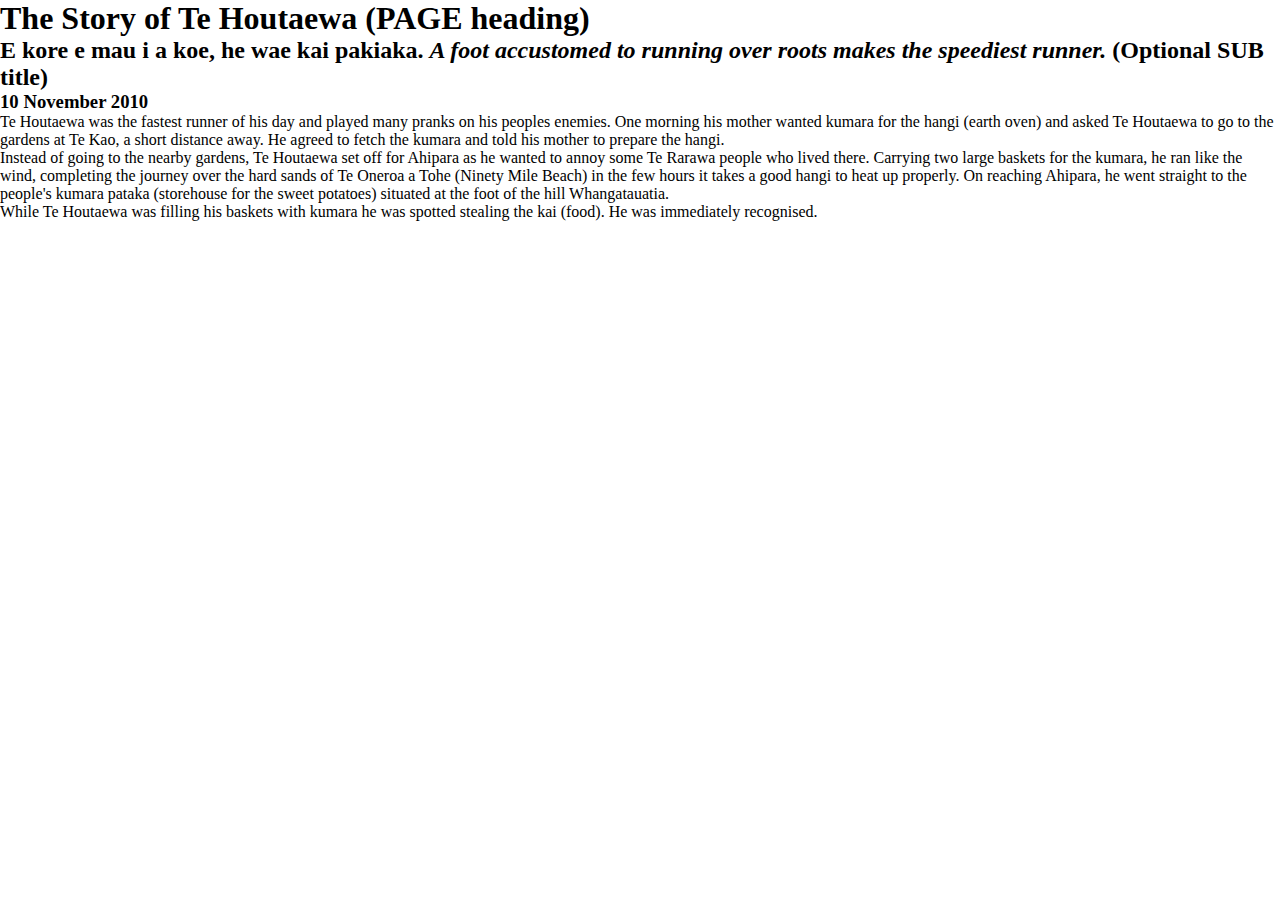
<file: te-houtaewa-template.html>
<!DOCTYPE html>
<html>
  <head>
    <title>Stories and Legends (PAGE title) </title>
    <meta charset="UTF-8">
    <link href="../styles/main.css" rel="stylesheet" type="text/css">
  </head>
  
  <body>
    <h1>The Story of Te Houtaewa (PAGE heading)</h1>
    <h2>E kore e mau i a koe, he wae kai pakiaka. <em>A foot accustomed to running over roots makes the speediest runner.</em> (Optional SUB title) </h2>
    <h3>10 November 2010</h3>
    
    <p>
      Te Houtaewa was the fastest runner of his day and played many pranks on his peoples enemies. One morning his mother wanted kumara for the hangi (earth oven) and asked Te Houtaewa to go to the gardens at Te Kao, a short distance away. He agreed to fetch the kumara and told his mother to prepare the hangi.
    </p>
    <p>
      Instead of going to the nearby gardens, Te Houtaewa set off for Ahipara as he wanted to annoy some Te Rarawa people who lived there. Carrying two large baskets for the kumara, he ran like the wind, completing the journey over the hard sands of Te Oneroa a Tohe (Ninety Mile Beach) in the few hours it takes a good hangi to heat up properly. On reaching Ahipara, he went straight to the people's kumara pataka (storehouse for the sweet potatoes) situated at the foot of the hill Whangatauatia.
    </p>
    <p>
      While Te Houtaewa was filling his baskets with kumara he was spotted stealing the kai (food). He was immediately recognised.
    </p>
    
    <!-- this is a comment. -->
  
  </body>
</html>
</file>
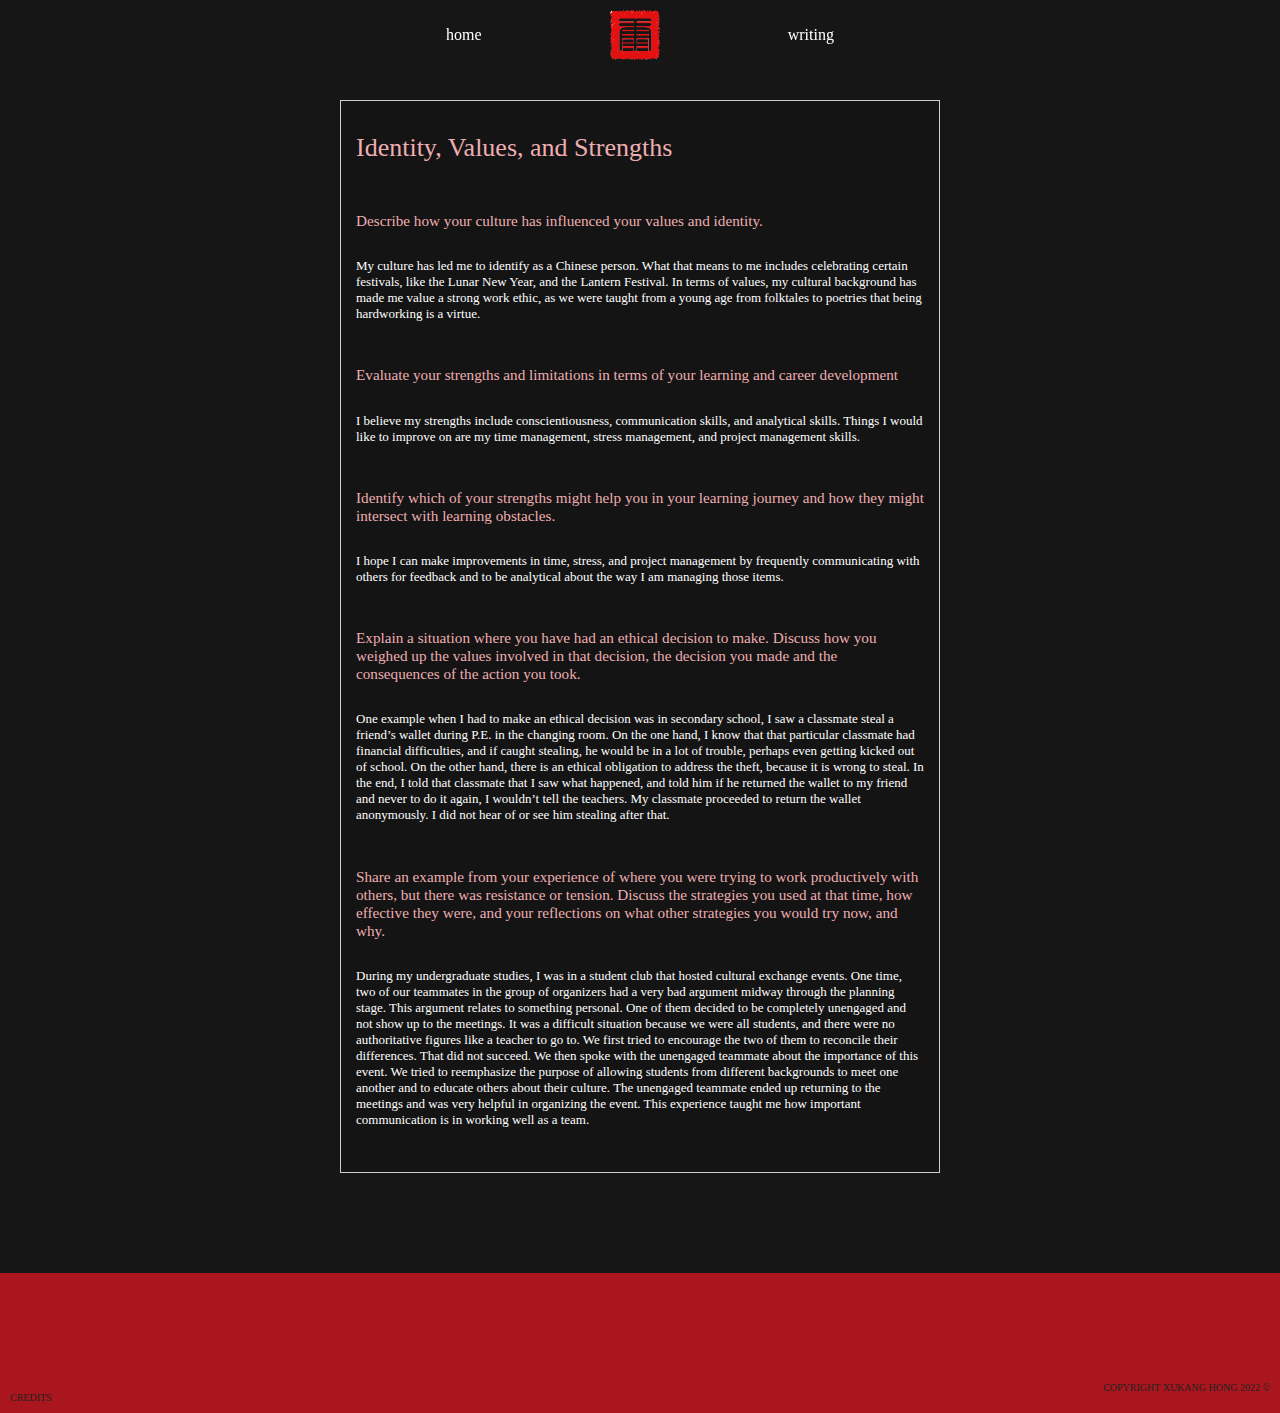
<file: values-identity.html>
<!DOCTYPE html>
<html lang="en">
    <head>
        <meta charset="utf-8">
        <meta name="viewport" content="width=device-width", initial-scale="1.0"/>
        <meta http-equiv="X-UA-Compatible" content="ie=edge">
        <link rel="stylesheet" href="styles/blogpost.css">
        <title>kang</title>
    </head>
    <body>
        <div id = "nav">
            <div id="navtext">
                <a href ="index.html">home</a>
                <img class="logo" src="images/seal.png" alt="icon" style="height: 50px;">
                <a href ="blog.html">writing</a>
            </div>
        </div>
        <div class="container">
            <div class="blogtext">
                <h1>Identity, Values, and Strengths</h1>   
                <br>
                <h3>Describe how your culture has influenced your values and identity. </h3>
                <p>My culture has led me to identify as a Chinese person. What that means to me includes celebrating certain festivals, like the Lunar New Year, and the Lantern Festival. In terms of values, my cultural background has made me value a strong work ethic, as we were taught from a young age from folktales to poetries that being hardworking is a virtue.</p>
                <br>
                <h3>Evaluate your strengths and limitations in terms of your learning and career development</h3>
                <p>I believe my strengths include conscientiousness, communication skills, and analytical skills. Things I would like to improve on are my time management, stress management, and project  management skills.</p>
                <br>
                <h3>Identify which of your strengths might help you in your learning journey and how they might intersect with learning obstacles.</h3>
                <p>I hope I can make improvements in time, stress, and project management by frequently communicating with others for feedback and to be analytical about the way I am managing those items. </p>
                <br>
                <h3>Explain a situation where you have had an ethical decision to make. Discuss how you weighed up the values involved in that decision, the decision you made and the consequences of the action you took. </h3>
                <p>One example when I had to make an ethical decision was in secondary school, 
                    I saw a classmate steal a friend’s wallet during P.E. in the changing room. 
                    On the one hand, I know that that particular classmate had financial difficulties,
                     and if caught stealing, he would be in a lot of trouble, perhaps even getting 
                     kicked out of school. On the other hand, there is an ethical obligation to address 
                     the theft, because it is wrong to steal. In the end, I told that classmate that I 
                     saw what happened, and told him if he returned the wallet to my friend and never to 
                     do it again, I wouldn’t tell the teachers. My classmate proceeded to return the wallet 
                     anonymously. I did not hear of or see him stealing after that.</p>
                <br>
                <h3>Share an example from your experience of where you were trying to work productively with others, but there was resistance or tension. Discuss the strategies you used at that time, how effective they were, and your reflections on what other strategies you would try now, and why.</h3>
                <p>During my undergraduate studies, I was in a student club that hosted cultural exchange events. One time, two of our teammates in the group of organizers had a very bad argument midway through the planning stage. This argument relates to something personal. One of them decided to be completely unengaged and not show up to the meetings. It was a difficult situation because we were all students, and there were no authoritative figures like a teacher to go to. We first tried to encourage the two of them to reconcile their differences. That did not succeed. We then spoke with the unengaged teammate about the importance of this event. We tried to reemphasize the purpose of allowing students from different backgrounds to meet one another and to educate others about their culture. The unengaged teammate ended up returning to the meetings and was very helpful in organizing the event. This experience taught me how important communication is in working well as a team. </p>
                <br>
            </div>  
        </div>
        <section class="section five">
            <footer>
                <a id="credits" href="credits.html">CREDITS</a> 
                <p>COPYRIGHT XUKANG HONG 2022 &copy; </p>
            </footer>
        </section>
    </body>
</html>
</file>
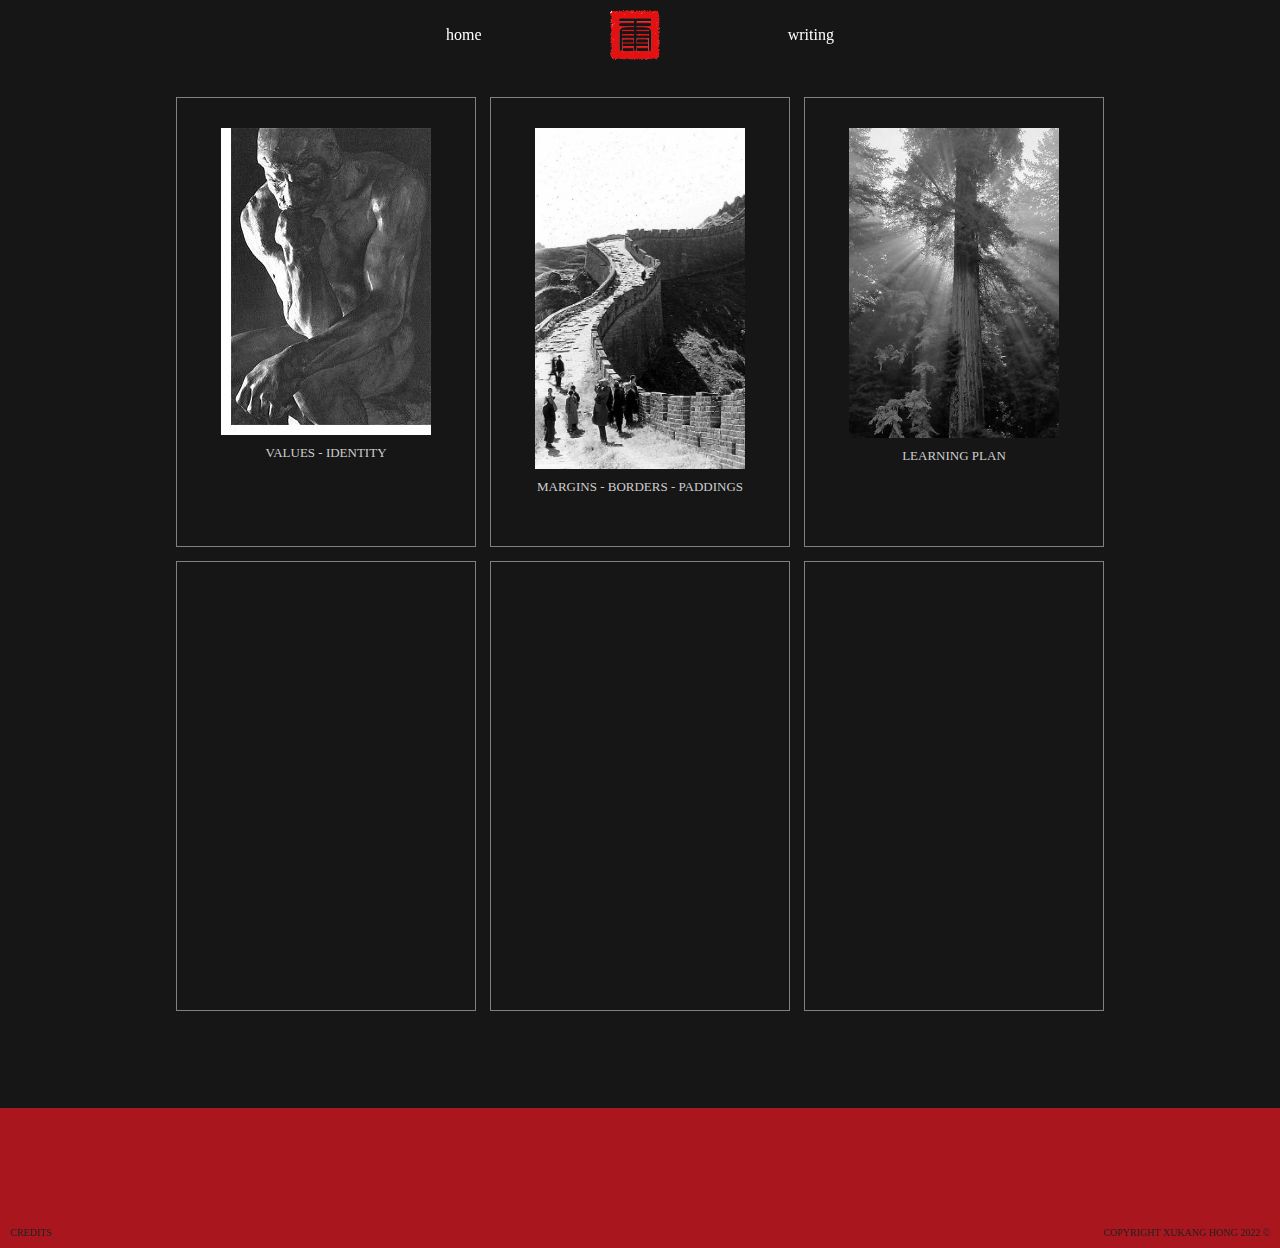
<file: blog/blog.html>
<!DOCTYPE html>
<html lang="en">
    <head>
        <meta charset="utf-8">
        <meta name="viewport" content="width=device-width", initial-scale="1.0"/>
        <title>Kang</title>
        <link rel="stylesheet" href="styles/blog.css">
    </head>
    <body id="blogBody">
        <div id = "nav">
            <div id="navtext">
                <a href ="index.html">home</a>
                <img class="logo" src="images/seal.png" alt="icon" style="height: 50px;">
                <a href ="blog.html">writing</a>
            </div>
        </div>
        <div class="outer">
            <div class="grid-container">
                <div class = "blogPost">
                    <a href="values-identity.html">
                        <div class="blogimg">
                            <img src="images/rodin.jpg" alt="blog image">
                        </div>
                        <div class ="blogTitle">
                            <p>VALUES - IDENTITY</p>
                        </div>
                    </a>
                </div>                    
                <div class = "blogPost">
                    <a href="html-css.html">
                        <div class="blogimg">
                            <img src="images/wall.jpg" alt="blog image">
                        </div>
                        <div class ="blogTitle">
                            <p>MARGINS - BORDERS - PADDINGS</p>
                        </div>
                    </a>
                </div>
                <div class = "blogPost">
                    <a href="learning-plan.html">
                        <div class="blogimg">
                            <img src="images/redwood.jpeg" alt="blog image">
                        </div>
                        <div class ="blogTitle">
                            <p>LEARNING PLAN</p>
                        </div>
                    </a>
                </div>
            
                <div class = "blogPost">
                <!-- 
                    <a href="#">
                        <div class="blogimg">
                        <img src="images/Dinosaur.jpg" alt="blog image">
                        </div>
                        <div class ="blogTitle">
                            <p>Lorem Ipsum is simply dummy text of</p>
                        
                        </div>
                    </a>
                -->
                </div>
                <div class = "blogPost">
                <!-- 
                    <a href="#">
                        <div class="blogimg">
                        <img src="images/Dinosaur.jpg" alt="blog image">
                        </div>
                        <div class ="blogTitle">
                            <p>Lorem Ipsum is simply dummy text of</p>
                        
                        </div>
                    </a>
                -->
                </div>
                <div class = "blogPost">
                <!-- 
                    <a href="#">
                        <div class="blogimg">
                        <img src="images/Dinosaur.jpg" alt="blog image">
                        </div>
                        <div class ="blogTitle">
                            <p>Lorem Ipsum is simply dummy text of</p>
                        
                        </div>
                    </a>
                -->
                </div>
            </div>
        </div>
        <section class="section five">
            <footer>
                <a id='credits' href="#">CREDITS</a>
                <p>COPYRIGHT XUKANG HONG 2022 &copy; </p>
            </footer>
        </section>
    </body>
</html>
</file>
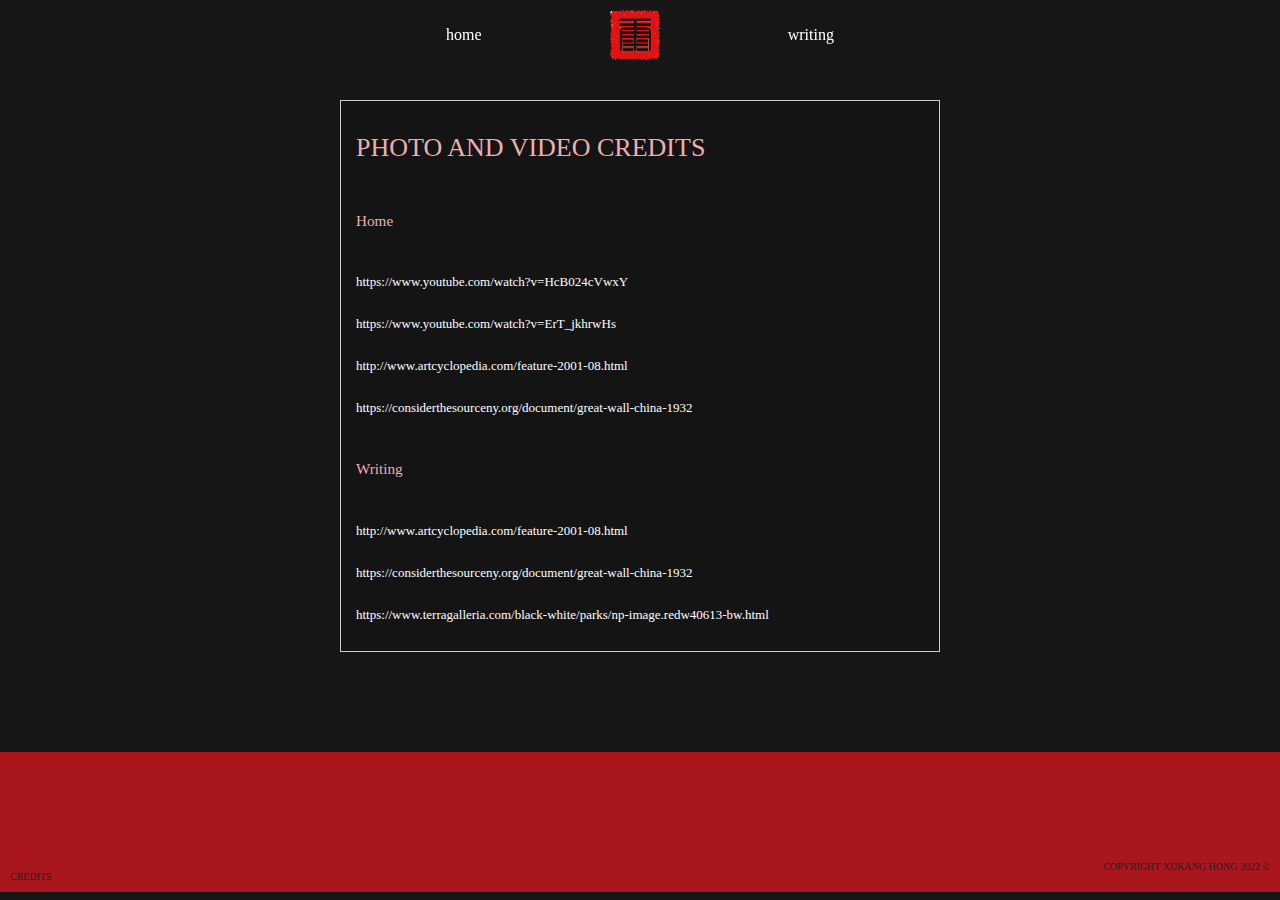
<file: blog/credits.html>
<!DOCTYPE html>
<html lang="en">
    <head>
        <meta charset="utf-8">
        <meta name="viewport" content="width=device-width", initial-scale="1.0"/>
        <meta http-equiv="X-UA-Compatible" content="ie=edge">
        <link rel="stylesheet" href="styles/blogpost.css">
        <title>kang</title>
    </head>
    <body>
        <div id = "nav">
            <div id="navtext">
                <a href ="index.html">home</a>
                <img class="logo" src="images/seal.png" alt="icon" style="height: 50px;">
                <a href ="blog.html">writing</a>
            </div>
        </div>
        <div class="container">
            <div class="blogtext">
                <h1>PHOTO AND VIDEO CREDITS</h1>
                <br>
                <h3>Home</h3>
                <br>
                <p>https://www.youtube.com/watch?v=HcB024cVwxY</p>
                <p>https://www.youtube.com/watch?v=ErT_jkhrwHs</p>
                <p>http://www.artcyclopedia.com/feature-2001-08.html</p>
                <p>https://considerthesourceny.org/document/great-wall-china-1932</p>
                <br>
                <h3>Writing</h3>
                <br>
                <p>http://www.artcyclopedia.com/feature-2001-08.html</p>
                <p>https://considerthesourceny.org/document/great-wall-china-1932</p>
                <p>https://www.terragalleria.com/black-white/parks/np-image.redw40613-bw.html</p>
            </div>
        </div>
        <section class="section five">
            <footer>
                <a id="credits" href="#">CREDITS</a> 
                <p>COPYRIGHT XUKANG HONG 2022 &copy; </p>
            </footer>
        </section>
    </body>
</html>
</file>
<file: styles/blog.css>
* {
    margin: 0;
    padding: 0;
    box-sizing: border-box;
    font-family: 'Segoe UI', 'Tahoma', 'Geneva', 'Verdana', 'sans-serif';
}

#nav {
    position: fixed;
    padding: 10px;
    width: 100%;
    z-index: 9999;
}

#navtext {
    display: flex;
    justify-content: center;
    align-items: center;
    gap: 10vw;
}

#navtext a:visited, #navtext a:link {
    color: white;
    text-decoration: none;
}

#navtext a:hover {
    color: #aa161d;
    text-decoration: none;
}

.outer {
    display: flex;
    justify-content: center;
    align-items: center;
    background-color: rgb(22, 22, 22);
}

.grid-container {
    display: grid;
    grid-template-columns: auto auto auto;
    padding-top: 90px;
    padding-bottom: 90px;
}

.blogPost {
    height: 450px;
    width: 300px;
    border-style: solid;
    border-width: 1px;
    border-color: grey ;
    margin: 7px;
    overflow: hidden;
}

.blogTitle {
    text-align: center;
    color:rgb(206, 206, 206); 
    font-size: small;   
}

.grid-container a:link  {
    text-decoration: none;
}

.blogimg {
    display: flex;
    justify-content: center;
    align-items: center;
    padding-top: 30px;
}

.blogimg img {
    max-width: 210px;
    margin-bottom: 10px;
}

.five {
    position: relative;
    height: 140px;
    gap: 10px;
    background-color: #aa161d;
}

footer p{
    position: absolute;
    bottom: 10px;
    right: 10px;
}

footer a{
    position: absolute;
    bottom: 10px;
    left: 10px;
}

footer a:visited, footer a:link, footer p {
    
    color: rgb(34, 34, 34);
    text-decoration: none;
    font-size: x-small;
}
</file>
<file: styles/blogpost.css>
* {
    box-sizing: border-box;
    font-family: 'Segoe UI', 'Tahoma', 'Geneva', 'Verdana', 'sans-serif';
    
}

body {
    background-color: rgb(22, 22, 22);
    margin: 0px;
}

.container {
    display: block;
    border: 1px solid rgb(207, 207, 207);
    max-width: 600px;
    margin: 100px auto 100px auto;
    font-size: small;
    background-color: rgb(20, 20, 20);
    padding: 15px;
}

.blogtext {
    display: flex;
    flex-wrap: wrap;
    flex-direction: column;
    justify-content: flex-start;
    align-items: left;
    text-align: left;
    color: rgb(255, 255, 255);
    /*padding-top: 100px;*/
}

.blogtext h3, .blogtext h1 {
    color: #eeaeb1;
    font-weight: lighter;
}

/* Nav Bar */

#nav {
    position: fixed;
    padding: 10px;
    width: 100%;
    z-index: 9999;
    top: 0px;
}

#navtext {
    display: flex;
    justify-content: center;
    align-items: center;
    gap: 10vw;
}

#navtext a:visited, #navtext a:link {
    color: white;
    text-decoration: none;
}

#navtext a:hover {
    color: #aa161d;
    text-decoration: none;
}

/* Footer */

.five {
    position: relative;
    bottom: 0px;
    height: 140px;
    gap: 10px;
    background-color: #aa161d;
}

footer p{
    position: absolute;
    bottom: 10px;
    right: 10px;
}

footer a{
    position: absolute;
    bottom: 10px;
    left: 10px;
}

footer a:visited, footer a:link, footer p {
    
    color: rgb(34, 34, 34);
    text-decoration: none;
    font-size: x-small;
}
</file>
<file: styles/main.css>
* {
    margin: 0;
    padding: 0;
    box-sizing: border-box;
    font-family: 'Segoe UI', 'Tahoma', 'Geneva', 'Verdana', 'sans-serif';
}

@media (min-width: 1280px) {
    video {
        width: 100vw;
    }
} 

section {
    display: flex;
    justify-content: center;
    align-items: center;
}
.one, .three{
    height: 665px;
    background-color: grey;
    overflow: hidden;
}

.two {
    padding-top: 60px;
    height: 750px;
    background-color: #aa161d;
}

.img {
    display: flex;
    justify-content: center;
    align-items: center;
}

.two img {
    max-height: 400px;
    padding-top: 30px;
}

.blogPost {
    margin-top: 30px;
    height: 450px;
    width: 300px;
    border-style: solid;
    border-width: 1px;
    border-color: grey ;
    z-index: 3;
    overflow: hidden;
}

.two a:visited, .two a:link, .four a:visited, .four a:link  {
    color: rgb(204, 204, 204);
    text-decoration: none;
    text-align: center;
    font-size: small;
}

.four {
    height: 750px;
    background-color: rgb(22, 22, 22);
}

.four img {
    margin-top: 60px;
}

#nav {
    position: fixed;
    top: 10px;
    width: 100%;
    overflow: hidden;
    z-index: 3;
}

#navtext {
    display: flex;
    justify-content: center;
    align-items: center;
    gap: 10vw;
}

#navtext a:visited, #navtext a:link {
    color: white;
    text-decoration: none;
}

#navtext a:hover {
    color: rgb(151, 151, 151);
    text-decoration: none;
}

.five {
    position: relative;
    height: 140px;
    gap: 10px;
    background-color: rgb(0, 0, 0);
}

footer p{
    position: absolute;
    bottom: 10px;
    right: 10px;
}

footer a{
    position: absolute;
    bottom: 10px;
    left: 10px;
}

footer a:visited, footer a:link, footer p {
    
    color: rgb(107, 107, 107);
    text-decoration: none;
    font-size: x-small;
    text-align: right;
}

.kang {
    position: fixed;
    width: 100%;
    top: 69%;
    text-align: center;
    -webkit-text-stroke: 1.5px white;
    color: transparent;
    z-index: 9999;
}
</file>
<file: blog/styles/blog.css>
* {
    margin: 0;
    padding: 0;
    box-sizing: border-box;
    font-family: 'Segoe UI', 'Tahoma', 'Geneva', 'Verdana', 'sans-serif';
}

#nav {
    position: fixed;
    padding: 10px;
    width: 100%;
    z-index: 9999;
}

#navtext {
    display: flex;
    justify-content: center;
    align-items: center;
    gap: 10vw;
}

#navtext a:visited, #navtext a:link {
    color: white;
    text-decoration: none;
}

#navtext a:hover {
    color: #aa161d;
    text-decoration: none;
}

.outer {
    display: flex;
    justify-content: center;
    align-items: center;
    background-color: rgb(22, 22, 22);
}

.grid-container {
    display: grid;
    grid-template-columns: auto auto auto;
    padding-top: 90px;
    padding-bottom: 90px;
}

.blogPost {
    height: 450px;
    width: 300px;
    border-style: solid;
    border-width: 1px;
    border-color: grey ;
    margin: 7px;
    overflow: hidden;
}

.blogTitle {
    text-align: center;
    color:rgb(206, 206, 206); 
    font-size: small;   
}

.grid-container a:link  {
    text-decoration: none;
}

.blogimg {
    display: flex;
    justify-content: center;
    align-items: center;
    padding-top: 30px;
}

.blogimg img {
    max-width: 210px;
    margin-bottom: 10px;
}

.five {
    position: relative;
    height: 140px;
    gap: 10px;
    background-color: #aa161d;
}

footer p{
    position: absolute;
    bottom: 10px;
    right: 10px;
}

footer a{
    position: absolute;
    bottom: 10px;
    left: 10px;
}

footer a:visited, footer a:link, footer p {
    
    color: rgb(34, 34, 34);
    text-decoration: none;
    font-size: x-small;
}
</file>
<file: blog/styles/blogpost.css>
* {
    box-sizing: border-box;
    font-family: 'Segoe UI', 'Tahoma', 'Geneva', 'Verdana', 'sans-serif';
    
}

body {
    background-color: rgb(22, 22, 22);
    margin: 0px;
}

.container {
    display: block;
    border: 1px solid rgb(207, 207, 207);
    max-width: 600px;
    margin: 100px auto 100px auto;
    font-size: small;
    background-color: rgb(20, 20, 20);
    padding: 15px;
}

.blogtext {
    display: flex;
    flex-wrap: wrap;
    flex-direction: column;
    justify-content: flex-start;
    align-items: left;
    text-align: left;
    color: rgb(255, 255, 255);
    /*padding-top: 100px;*/
}

.blogtext h3, .blogtext h1 {
    color: #eeaeb1;
    font-weight: lighter;
}

/* Nav Bar */

#nav {
    position: fixed;
    padding: 10px;
    width: 100%;
    z-index: 9999;
    top: 0px;
}

#navtext {
    display: flex;
    justify-content: center;
    align-items: center;
    gap: 10vw;
}

#navtext a:visited, #navtext a:link {
    color: white;
    text-decoration: none;
}

#navtext a:hover {
    color: #aa161d;
    text-decoration: none;
}

/* Footer */

.five {
    position: relative;
    bottom: 0px;
    height: 140px;
    gap: 10px;
    background-color: #aa161d;
}

footer p{
    position: absolute;
    bottom: 10px;
    right: 10px;
}

footer a{
    position: absolute;
    bottom: 10px;
    left: 10px;
}

footer a:visited, footer a:link, footer p {
    
    color: rgb(34, 34, 34);
    text-decoration: none;
    font-size: x-small;
}
</file>
